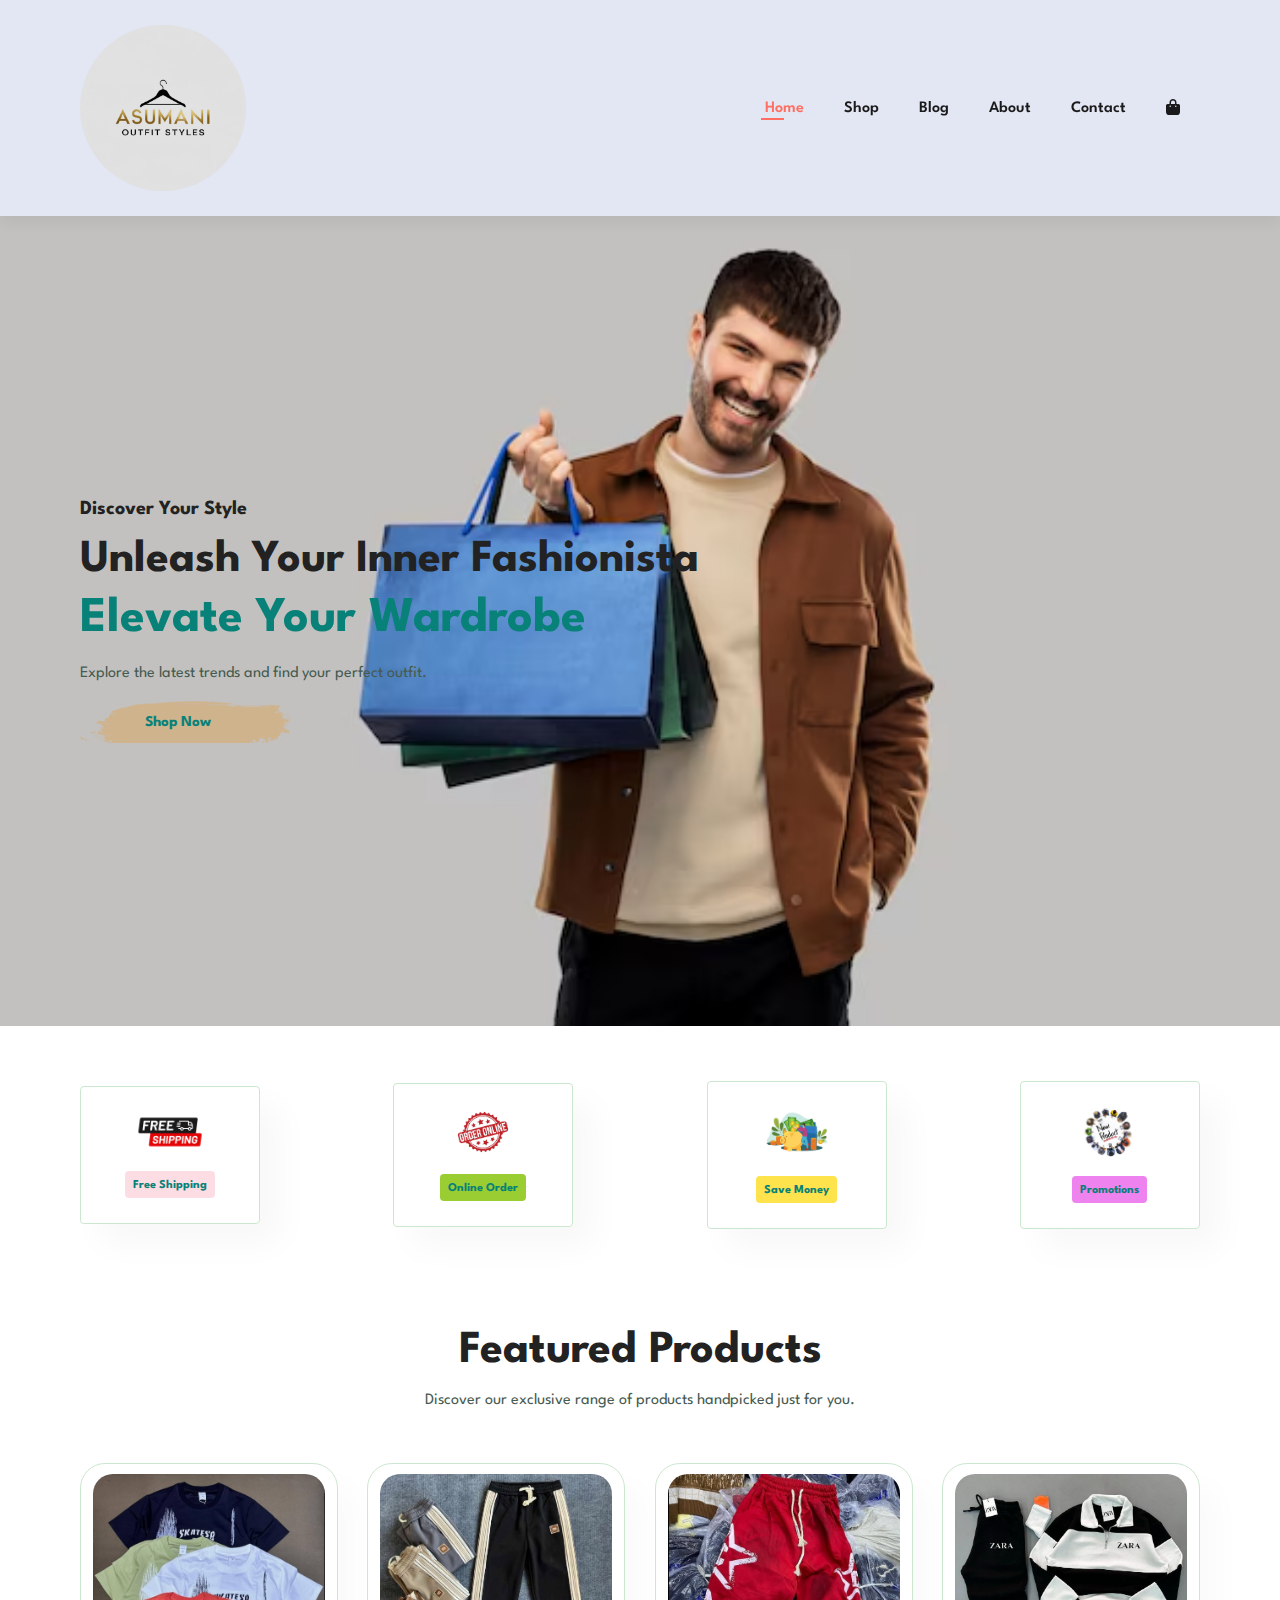
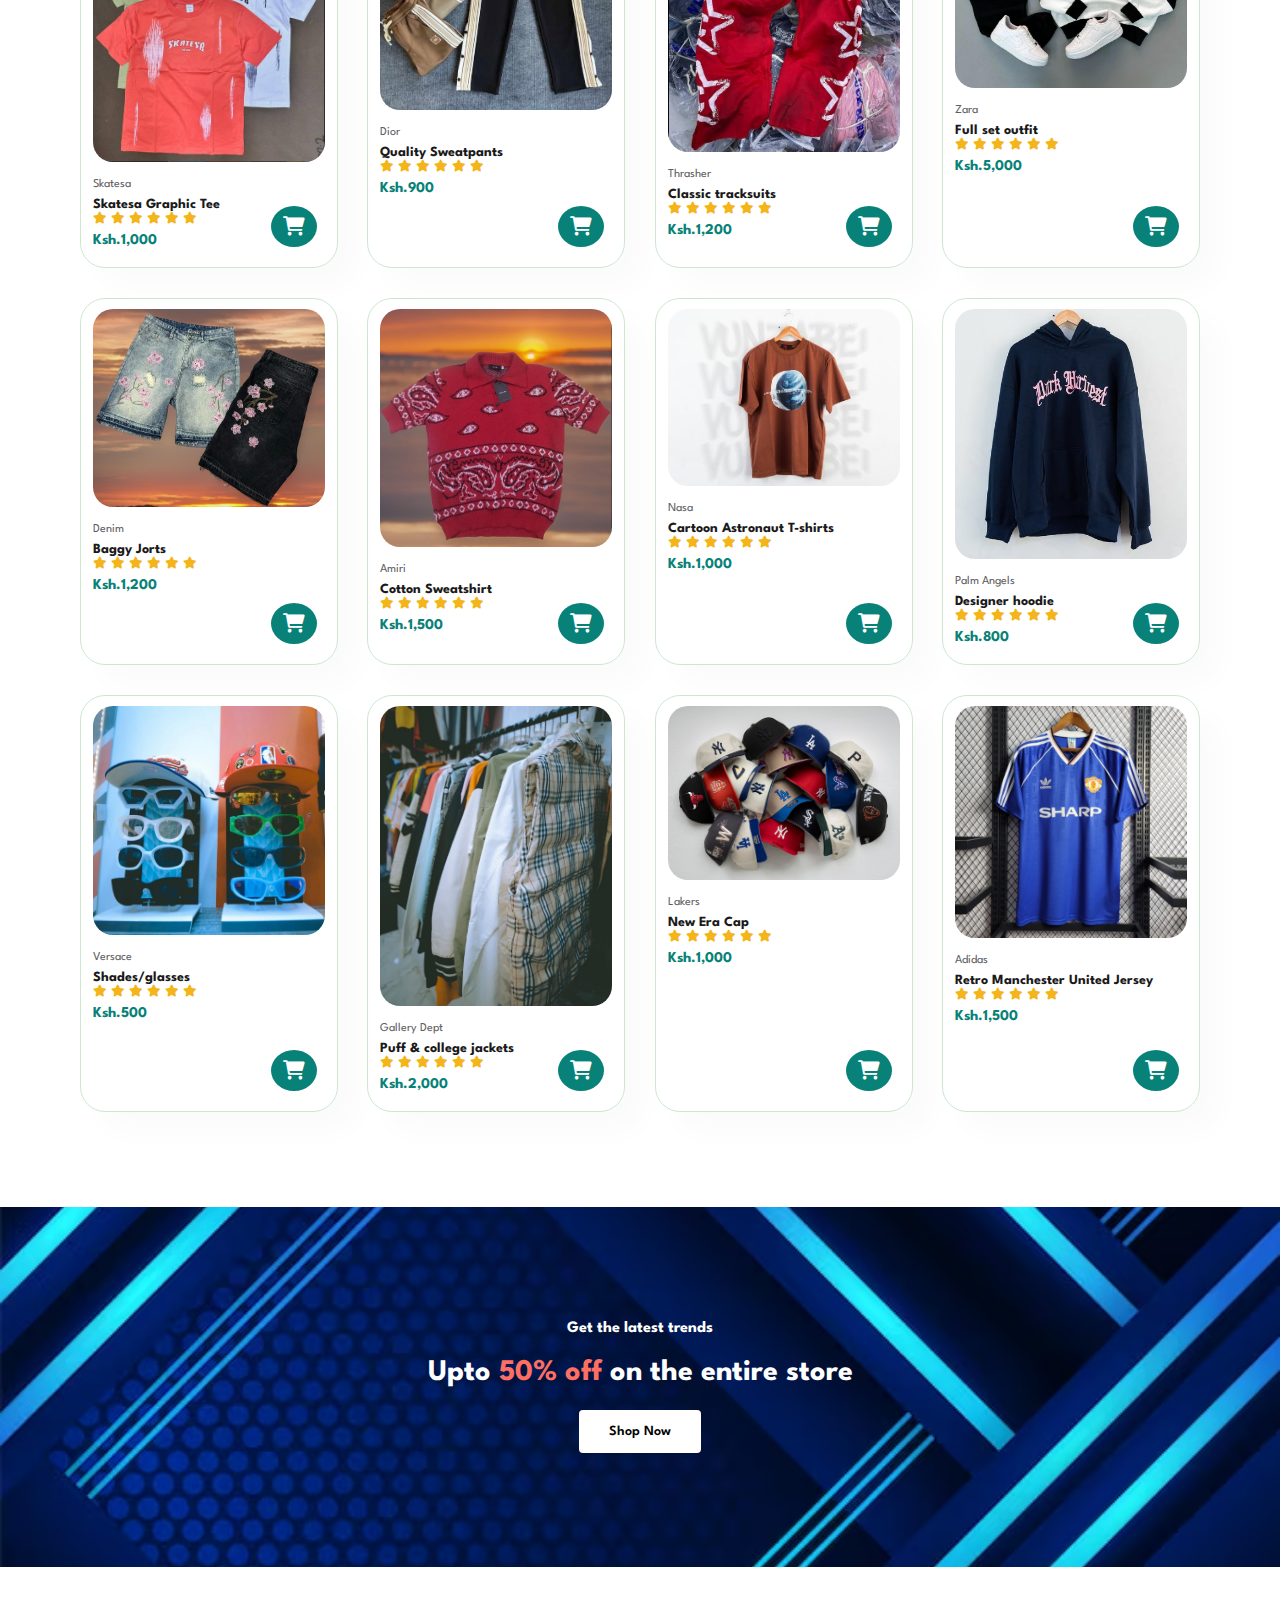
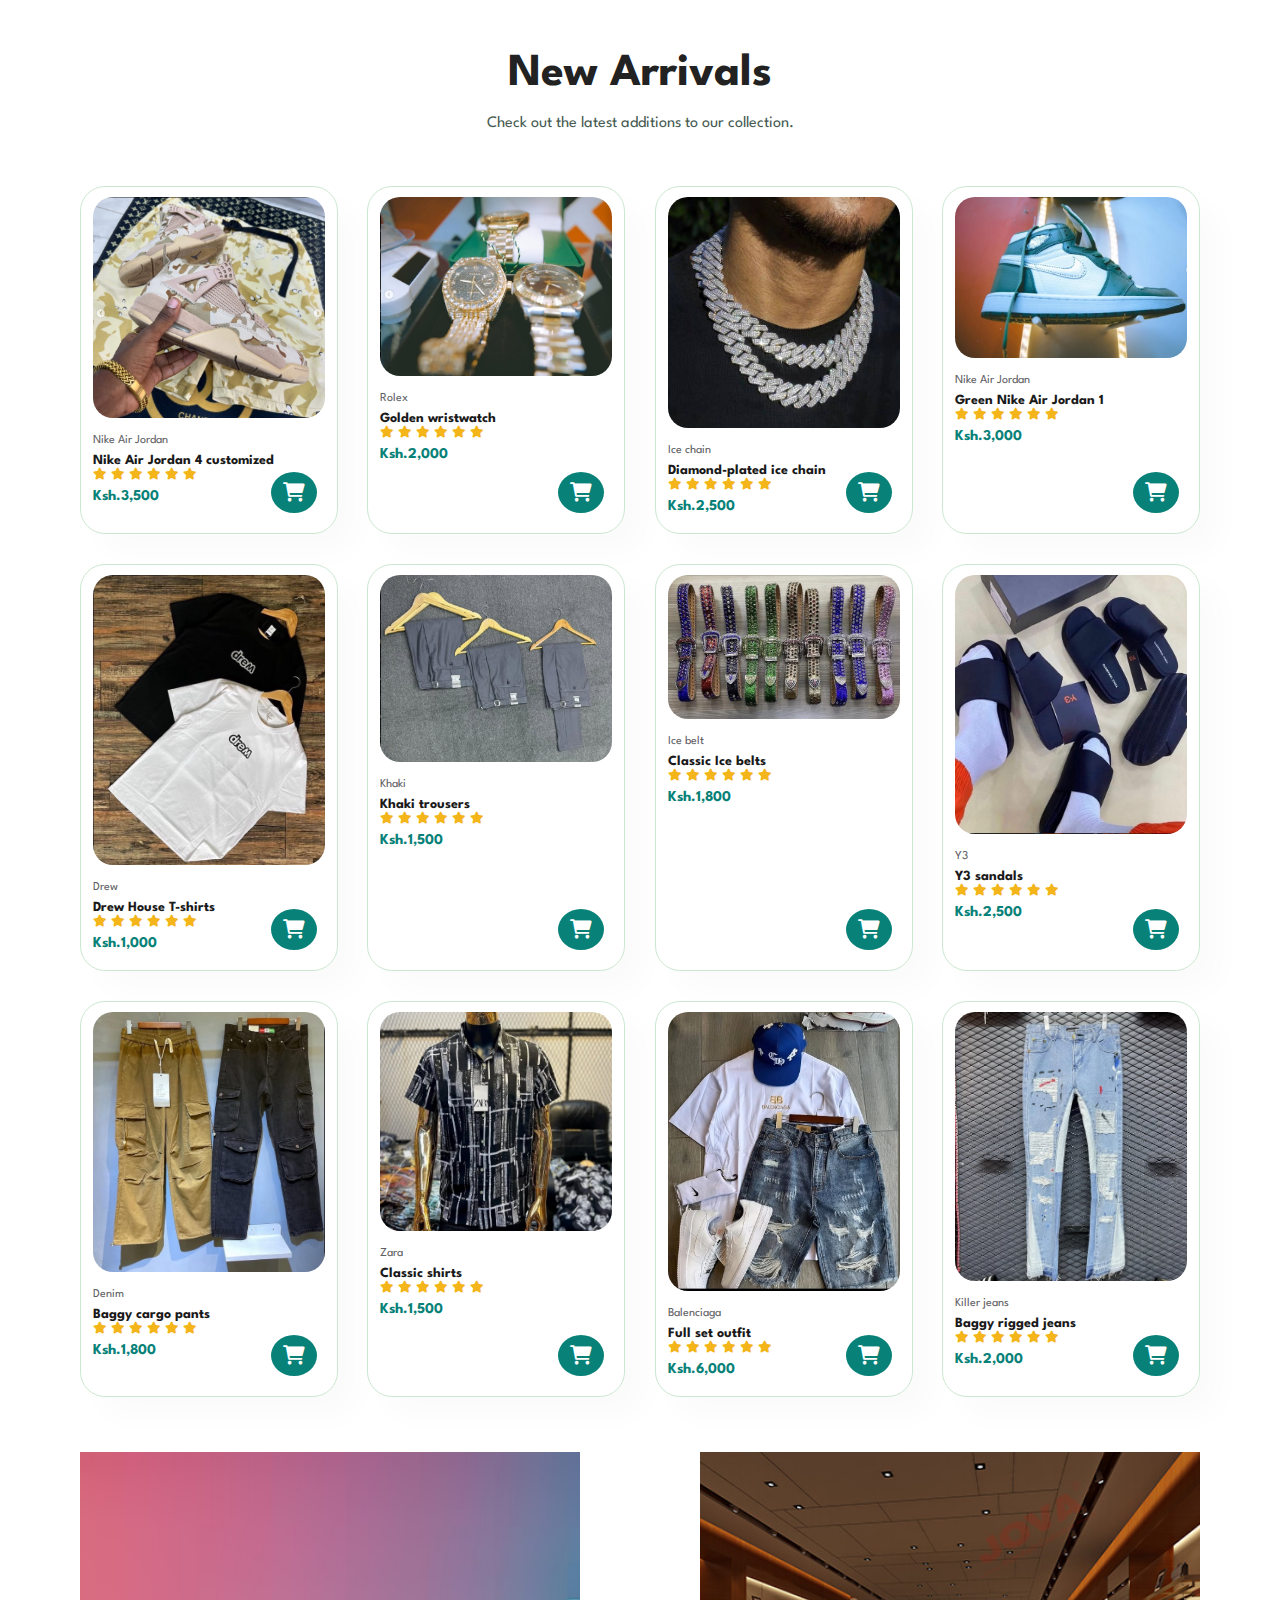
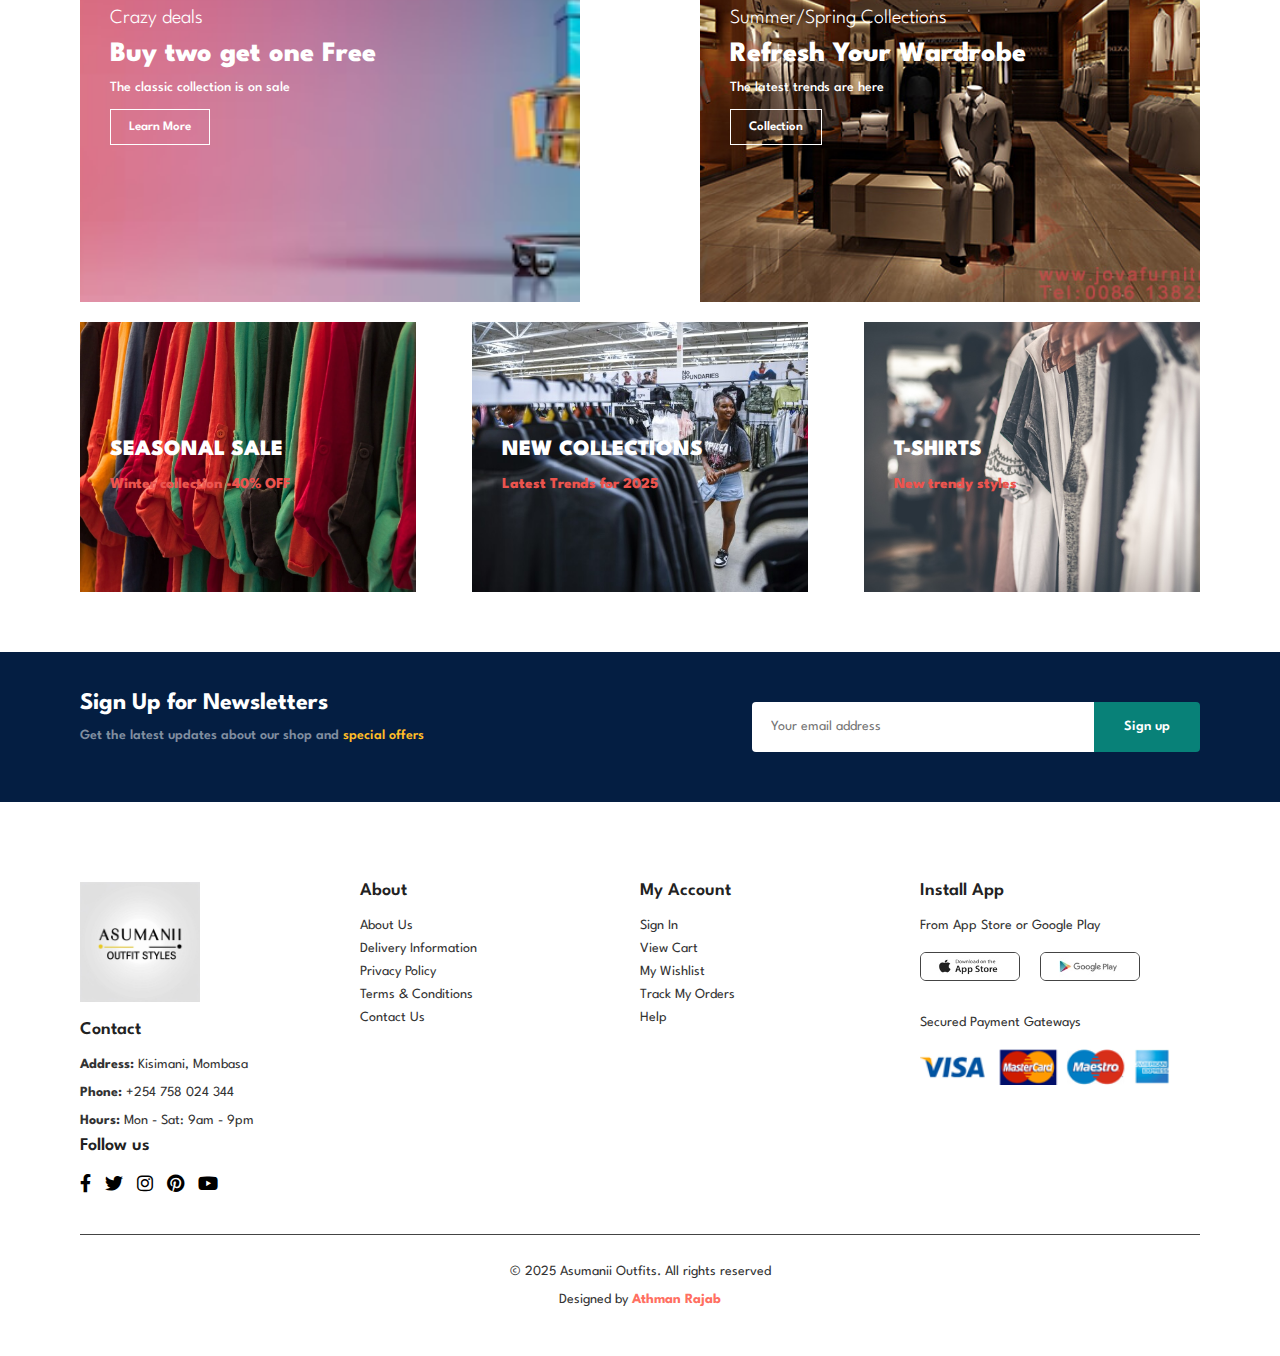
<file: index.html>
<!DOCTYPE html>
<html lang="en">
<head>
    <meta charset="UTF-8">
    <meta name="viewport" content="width=device-width, initial-scale=1.0">
    <title>Asumanii Outfits</title>
    <link rel="stylesheet" href="style.css">
    <link rel="stylesheet" href="https://cdnjs.cloudflare.com/ajax/libs/font-awesome/6.0.0-beta3/css/all.min.css">

</head>
<body>
    <section id="header">
        <a href="#"><img src="logo.png" class="logo" alt=""></a>
        <div>
            <ul id="navbar">
                <li><a class="active" href="index.html">Home</a></li>
                <li><a href="shop.html">Shop</a></li>
                <li><a href="blog.html">Blog</a></li>
                <li><a href="about.html">About</a></li>
                <li><a href="contact.html">Contact</a></li>
                <li id="lg-bag"><a href="cart.html"><i class="fas fa-bag-shopping"></i></a></li>
                <a href="#" id="close"><i class="fas fa-times"></i></a>
            </ul>
        </div>
        <div id="mobile">
            <a href="cart.html"><i class="fas fa-bag-shopping"></i></a>
            <i class="fas fa-bars" id="bar"></i>
        </div>

    </section>

    <section id="hero">
        <h4>Discover Your Style</h4>
        <h2>Unleash Your Inner Fashionista</h2>
        <h1>Elevate Your Wardrobe</h1>
        <p>Explore the latest trends and find your perfect outfit.</p>
        <button>Shop Now</button>
    </section>

    <section id="feature" class="section-p1">
        <div class="fe-box">
            <img src="ship.jpg" alt="">
            <h6>Free Shipping</h6>
        </div>
         <div class="fe-box">
            <img src="online.jpg" alt="">
            <h6>Online Order</h6>
        </div>
         <div class="fe-box">
            <img src="save.jpg" alt="">
            <h6>Save Money</h6>
        </div>
         <div class="fe-box">
            <img src="promo.jpg" alt="">
            <h6>Promotions</h6>
        </div>

    </section>

    <section id="product1" class="section-p1">
        <h2>Featured Products</h2>
        <p>Discover our exclusive range of products handpicked just for you.</p>
        <div class="pro-container">
            <div class="pro">
                <img src="image1.jpeg" alt="">
                <div class="des">
                <span>Skatesa</span>
                <h5>Skatesa Graphic Tee</h5>
                    <div class="star">
                    <i class="fas fa-star"></i>
                    <i class="fas fa-star"></i>
                    <i class="fas fa-star"></i>
                    <i class="fas fa-star"></i>
                    <i class="fas fa-star"></i>
                    <i class="fas fa-star"></i>
                </div>
                <h4>Ksh.1,000</h4>
                </div>
                <a href="#"><i class="fa-solid fa-cart-shopping"></i></a>
            </div>
            
            <div class="pro">
                <img src="image2.jpeg" alt="">
                <div class="des">
                <span>Dior</span>
                <h5>Quality Sweatpants</h5>
                    <div class="star">
                    <i class="fas fa-star"></i>
                    <i class="fas fa-star"></i>
                    <i class="fas fa-star"></i>
                    <i class="fas fa-star"></i>
                    <i class="fas fa-star"></i>
                    <i class="fas fa-star"></i>
                </div>
                <h4>Ksh.900</h4>
                </div>
                <a href="#"><i class="fa-solid fa-cart-shopping"></i></a>
            </div>

            <div class="pro">
                <img src="image3.jpeg" alt="">
                <div class="des">
                <span>Thrasher</span>
                <h5>Classic tracksuits</h5>
                    <div class="star">
                    <i class="fas fa-star"></i>
                    <i class="fas fa-star"></i>
                    <i class="fas fa-star"></i>
                    <i class="fas fa-star"></i>
                    <i class="fas fa-star"></i>
                    <i class="fas fa-star"></i>
                </div>
                <h4>Ksh.1,200</h4>
                </div>
                <a href="#"><i class="fa-solid fa-cart-shopping"></i></a>
            </div>

            <div class="pro">
                <img src="image4.jpeg" alt="">
                <div class="des">
                <span>Zara</span>
                <h5>Full set outfit</h5>
                    <div class="star">
                    <i class="fas fa-star"></i>
                    <i class="fas fa-star"></i>
                    <i class="fas fa-star"></i>
                    <i class="fas fa-star"></i>
                    <i class="fas fa-star"></i>
                    <i class="fas fa-star"></i>
                </div>
                <h4>Ksh.5,000</h4>
                </div>
                <a href="#"><i class="fa-solid fa-cart-shopping"></i></a>
            </div>

            <div class="pro">
                <img src="image5.jpeg" alt="">
                <div class="des">
                <span>Denim</span>
                <h5>Baggy Jorts</h5>
                    <div class="star">
                    <i class="fas fa-star"></i>
                    <i class="fas fa-star"></i>
                    <i class="fas fa-star"></i>
                    <i class="fas fa-star"></i>
                    <i class="fas fa-star"></i>
                    <i class="fas fa-star"></i>
                </div>
                <h4>Ksh.1,200</h4>
                </div>
                <a href="#"><i class="fa-solid fa-cart-shopping"></i></a>
            </div>

            <div class="pro">
                <img src="image6.jpeg" alt="">
                <div class="des">
                <span>Amiri</span>
                <h5>Cotton Sweatshirt</h5>
                    <div class="star">
                    <i class="fas fa-star"></i>
                    <i class="fas fa-star"></i>
                    <i class="fas fa-star"></i>
                    <i class="fas fa-star"></i>
                    <i class="fas fa-star"></i>
                    <i class="fas fa-star"></i>
                </div>
                <h4>Ksh.1,500</h4>
                </div>
                <a href="#"><i class="fa-solid fa-cart-shopping"></i></a>
            </div>

            <div class="pro">
                <img src="image7.jpeg" alt="">
                <div class="des">
                <span>Nasa</span>
                <h5>Cartoon Astronaut T-shirts</h5>
                    <div class="star">
                    <i class="fas fa-star"></i>
                    <i class="fas fa-star"></i>
                    <i class="fas fa-star"></i>
                    <i class="fas fa-star"></i>
                    <i class="fas fa-star"></i>
                    <i class="fas fa-star"></i>
                </div>
                <h4>Ksh.1,000</h4>
                </div>
                <a href="#"><i class="fa-solid fa-cart-shopping"></i></a>
            </div>

            <div class="pro">
                <img src="image8.jpeg" alt="">
                <div class="des">
                <span>Palm Angels</span>
                <h5>Designer hoodie</h5>
                    <div class="star">
                    <i class="fas fa-star"></i>
                    <i class="fas fa-star"></i>
                    <i class="fas fa-star"></i>
                    <i class="fas fa-star"></i>
                    <i class="fas fa-star"></i>
                    <i class="fas fa-star"></i>
                </div>
                <h4>Ksh.800</h4>
                </div>
                <a href="#"><i class="fa-solid fa-cart-shopping"></i></a>
            </div>
            <div class="pro">
                <img src="image9.jpeg" alt="">
                <div class="des">
                <span>Versace</span>
                <h5>Shades/glasses</h5>
                    <div class="star">
                    <i class="fas fa-star"></i>
                    <i class="fas fa-star"></i>
                    <i class="fas fa-star"></i>
                    <i class="fas fa-star"></i>
                    <i class="fas fa-star"></i>
                    <i class="fas fa-star"></i>
                </div>
                <h4>Ksh.500</h4>
                </div>
                <a href="#"><i class="fa-solid fa-cart-shopping"></i></a>
            </div>
            <div class="pro">
                <img src="image10.jpeg" alt="">
                <div class="des">
                <span>Gallery Dept</span>
                <h5>Puff & college jackets</h5>
                    <div class="star">
                    <i class="fas fa-star"></i>
                    <i class="fas fa-star"></i>
                    <i class="fas fa-star"></i>
                    <i class="fas fa-star"></i>
                    <i class="fas fa-star"></i>
                    <i class="fas fa-star"></i>
                </div>
                <h4>Ksh.2,000</h4>
                </div>
                <a href="#"><i class="fa-solid fa-cart-shopping"></i></a>
            </div>
            <div class="pro">
                <img src="cap.webp" alt="">
                <div class="des">
                <span>Lakers</span>
                <h5>New Era Cap</h5>
                    <div class="star">
                    <i class="fas fa-star"></i>
                    <i class="fas fa-star"></i>
                    <i class="fas fa-star"></i>
                    <i class="fas fa-star"></i>
                    <i class="fas fa-star"></i>
                    <i class="fas fa-star"></i>
                </div>
                <h4>Ksh.1,000</h4>
                </div>
                <a href="#"><i class="fa-solid fa-cart-shopping"></i></a>
            </div>
            <div class="pro">
                <img src="Man-u.jpeg" alt="">
                <div class="des">
                <span>Adidas</span>
                <h5>Retro Manchester United Jersey</h5>
                    <div class="star">
                    <i class="fas fa-star"></i>
                    <i class="fas fa-star"></i>
                    <i class="fas fa-star"></i>
                    <i class="fas fa-star"></i>
                    <i class="fas fa-star"></i>
                    <i class="fas fa-star"></i>
                </div>
                <h4>Ksh.1,500</h4>
                </div>
                <a href="#"><i class="fa-solid fa-cart-shopping"></i></a>
            </div>
            
        </div>
    </section>

    <section id="banner" class="section-m1">
        <h4>Get the latest trends</h4>
        <h2>Upto <span>50% off</span> on the entire store</h2>
        <button class="normal">Shop Now</button>
    </section>

    <section id="product1" class="section-p1">
        <h2>New Arrivals</h2>
        <p>Check out the latest additions to our collection.</p>
        <div class="pro-container">
            <div class="pro">
                <img src="image21.jpeg" alt="">
                <div class="des">
                <span>Nike Air Jordan</span>
                <h5>Nike Air Jordan 4 customized</h5>
                    <div class="star">
                    <i class="fas fa-star"></i>
                    <i class="fas fa-star"></i>
                    <i class="fas fa-star"></i>
                    <i class="fas fa-star"></i>
                    <i class="fas fa-star"></i>
                    <i class="fas fa-star"></i>
                </div>
                <h4>Ksh.3,500</h4>
                </div>
                <a href="#"><i class="fa-solid fa-cart-shopping"></i></a>
            </div>
            
            <div class="pro">
                <img src="image22.jpeg" alt="">
                <div class="des">
                <span>Rolex</span>
                <h5>Golden wristwatch</h5>
                    <div class="star">
                    <i class="fas fa-star"></i>
                    <i class="fas fa-star"></i>
                    <i class="fas fa-star"></i>
                    <i class="fas fa-star"></i>
                    <i class="fas fa-star"></i>
                    <i class="fas fa-star"></i>
                </div>
                <h4>Ksh.2,000</h4>
                </div>
                <a href="#"><i class="fa-solid fa-cart-shopping"></i></a>
            </div>

            <div class="pro">
                <img src="chain.jpg" alt="">
                <div class="des">
                <span>Ice chain</span>
                <h5>Diamond-plated ice chain</h5>
                    <div class="star">
                    <i class="fas fa-star"></i>
                    <i class="fas fa-star"></i>
                    <i class="fas fa-star"></i>
                    <i class="fas fa-star"></i>
                    <i class="fas fa-star"></i>
                    <i class="fas fa-star"></i>
                </div>
                <h4>Ksh.2,500</h4>
                </div>
                <a href="#"><i class="fa-solid fa-cart-shopping"></i></a>
            </div>

            <div class="pro">
                <img src="image23.jpeg" alt="">
                <div class="des">
                <span>Nike Air Jordan</span>
                <h5>Green Nike Air Jordan 1 </h5>
                    <div class="star">
                    <i class="fas fa-star"></i>
                    <i class="fas fa-star"></i>
                    <i class="fas fa-star"></i>
                    <i class="fas fa-star"></i>
                    <i class="fas fa-star"></i>
                    <i class="fas fa-star"></i>
                </div>
                <h4>Ksh.3,000</h4>
                </div>
                <a href="#"><i class="fa-solid fa-cart-shopping"></i></a>
            </div>

            <div class="pro">
                <img src="image25.jpeg" alt="">
                <div class="des">
                <span>Drew</span>
                <h5>Drew House T-shirts</h5>
                    <div class="star">
                    <i class="fas fa-star"></i>
                    <i class="fas fa-star"></i>
                    <i class="fas fa-star"></i>
                    <i class="fas fa-star"></i>
                    <i class="fas fa-star"></i>
                    <i class="fas fa-star"></i>
                </div>
                <h4>Ksh.1,000</h4>
                </div>
                <a href="#"><i class="fa-solid fa-cart-shopping"></i></a>
            </div>

            <div class="pro">
                <img src="image24.jpeg" alt="">
                <div class="des">
                <span>Khaki</span>
                <h5>Khaki trousers</h5>
                    <div class="star">
                    <i class="fas fa-star"></i>
                    <i class="fas fa-star"></i>
                    <i class="fas fa-star"></i>
                    <i class="fas fa-star"></i>
                    <i class="fas fa-star"></i>
                    <i class="fas fa-star"></i>
                </div>
                <h4>Ksh.1,500</h4>
                </div>
                <a href="#"><i class="fa-solid fa-cart-shopping"></i></a>
            </div>

            <div class="pro">
                <img src="belt.webp" alt="">
                <div class="des">
                <span>Ice belt</span>
                <h5>Classic Ice belts</h5>
                    <div class="star">
                    <i class="fas fa-star"></i>
                    <i class="fas fa-star"></i>
                    <i class="fas fa-star"></i>
                    <i class="fas fa-star"></i>
                    <i class="fas fa-star"></i>
                    <i class="fas fa-star"></i>
                </div>
                <h4>Ksh.1,800</h4>
                </div>
                <a href="#"><i class="fa-solid fa-cart-shopping"></i></a>
            </div>

            <div class="pro">
                <img src="image26.jpeg" alt="">
                <div class="des">
                <span>Y3</span>
                <h5>Y3 sandals</h5>
                    <div class="star">
                    <i class="fas fa-star"></i>
                    <i class="fas fa-star"></i>
                    <i class="fas fa-star"></i>
                    <i class="fas fa-star"></i>
                    <i class="fas fa-star"></i>
                    <i class="fas fa-star"></i>
                </div>
                <h4>Ksh.2,500</h4>
                </div>
                <a href="#"><i class="fa-solid fa-cart-shopping"></i></a>
            </div>
            <div class="pro">
                <img src="image29.jpeg" alt="">
                <div class="des">
                <span>Denim</span>
                <h5>Baggy cargo pants</h5>
                    <div class="star">
                    <i class="fas fa-star"></i>
                    <i class="fas fa-star"></i>
                    <i class="fas fa-star"></i>
                    <i class="fas fa-star"></i>
                    <i class="fas fa-star"></i>
                    <i class="fas fa-star"></i>
                </div>
                <h4>Ksh.1,800</h4>
                </div>
                <a href="#"><i class="fa-solid fa-cart-shopping"></i></a>
            </div>
            <div class="pro">
                <img src="image27.jpeg" alt="">
                <div class="des">
                <span>Zara</span>
                <h5>Classic shirts</h5>
                    <div class="star">
                    <i class="fas fa-star"></i>
                    <i class="fas fa-star"></i>
                    <i class="fas fa-star"></i>
                    <i class="fas fa-star"></i>
                    <i class="fas fa-star"></i>
                    <i class="fas fa-star"></i>
                </div>
                <h4>Ksh.1,500</h4>
                </div>
                <a href="#"><i class="fa-solid fa-cart-shopping"></i></a>
            </div>
            <div class="pro">
                <img src="image30.jpeg" alt="">
                <div class="des">
                <span>Balenciaga</span>
                <h5>Full set outfit</h5>
                    <div class="star">
                    <i class="fas fa-star"></i>
                    <i class="fas fa-star"></i>
                    <i class="fas fa-star"></i>
                    <i class="fas fa-star"></i>
                    <i class="fas fa-star"></i>
                    <i class="fas fa-star"></i>
                </div>
                <h4>Ksh.6,000</h4>
                </div>
                <a href="#"><i class="fa-solid fa-cart-shopping"></i></a>
            </div>
            <div class="pro">
                <img src="image28.jpeg" alt="">
                <div class="des">
                <span>Killer jeans</span>
                <h5>Baggy rigged jeans</h5>
                    <div class="star">
                    <i class="fas fa-star"></i>
                    <i class="fas fa-star"></i>
                    <i class="fas fa-star"></i>
                    <i class="fas fa-star"></i>
                    <i class="fas fa-star"></i>
                    <i class="fas fa-star"></i>
                </div>
                <h4>Ksh.2,000</h4>
                </div>
                <a href="#"><i class="fa-solid fa-cart-shopping"></i></a>
            </div>
            
        </div>
    </section>

    <section id="sm-banner" class="section-p1">
        <div class="banner-box">
            <h4>Crazy deals</h4>
            <h2>Buy two get one Free</h2>
            <span>The classic collection is on sale</span>
            <button class="white">Learn More</button>
        </div>
        <div class="banner-box banner-box2">
            <h4>Summer/Spring Collections</h4>
            <h2>Refresh Your Wardrobe</h2>
            <span>The latest trends are here</span>
            <button class="white">Collection</button>
        </div>
    </section>

    <section id="banner3">
        <div class="banner-box">
            <h2>SEASONAL SALE</h2>
            <h3>Winter collection -40% OFF</h3>
        </div>
        <div class="banner-box banner-box2">
            <h2>NEW COLLECTIONS</h2>
            <h3>Latest Trends for 2025</h3>
        </div>
        <div class="banner-box banner-box3">
            <h2>T-SHIRTS</h2>
            <h3>New trendy styles</h3>
        </div>
    </section>

    <section id="newsletter" class="section-p1 section-m1">
        <div class="newstext">
            <h4>Sign Up for Newsletters</h4>
            <p>Get the latest updates about our shop and <span>special offers</span></p>
        </div>
        <div class="form">
            <input type="text" placeholder="Your email address">
            <button class="normal">Sign up</button>
        </div>
    </section>

    <footer class="section-p1">
        <div class="col">
            <img src="logo2.png" alt="">
            <h4>Contact</h4>
            <p><strong>Address: </strong>Kisimani, Mombasa</p>
            <p><strong>Phone: </strong>+254 758 024 344</p>
            <p><strong>Hours: </strong>Mon - Sat: 9am - 9pm</p>
            <div class="follow">
            <h4>Follow us</h4>
            <div class="icon">
                <i class="fab fa-facebook-f"></i>
                <i class="fab fa-twitter"></i>
                <i class="fab fa-instagram"></i>
                <i class="fab fa-pinterest"></i>
                <i class="fab fa-youtube"></i>
            </div>
          </div>
        </div>
        
        <div class="col">
            <h4>About</h4>
            <a href="#">About Us</a>
            <a href="#">Delivery Information</a>
            <a href="#">Privacy Policy</a>
            <a href="#">Terms & Conditions</a>
            <a href="#">Contact Us</a>
        </div>

        <div class="col">
            <h4>My Account</h4>
            <a href="#">Sign In</a>
            <a href="#">View Cart</a>
            <a href="#">My Wishlist</a>
            <a href="#">Track My Orders</a>
            <a href="#">Help</a>
        </div>

        <div class="col install">
            <h4>Install App</h4>
            <p>From App Store or Google Play</p>
            <div class="row">
                <img src="app.jpg" alt="">
                <img src="play.jpg" alt="">
            </div>
            <p>Secured Payment Gateways</p>
            <img src="pay.png" alt="">
        </div>

        <div class="copyright">
            <p>© 2025 Asumanii Outfits. All rights reserved</p>
            <p>Designed by <span>Athman Rajab</span></p>
        </div>

    </footer>

    <script src="script.js"></script>
</body>
</html>
</file>
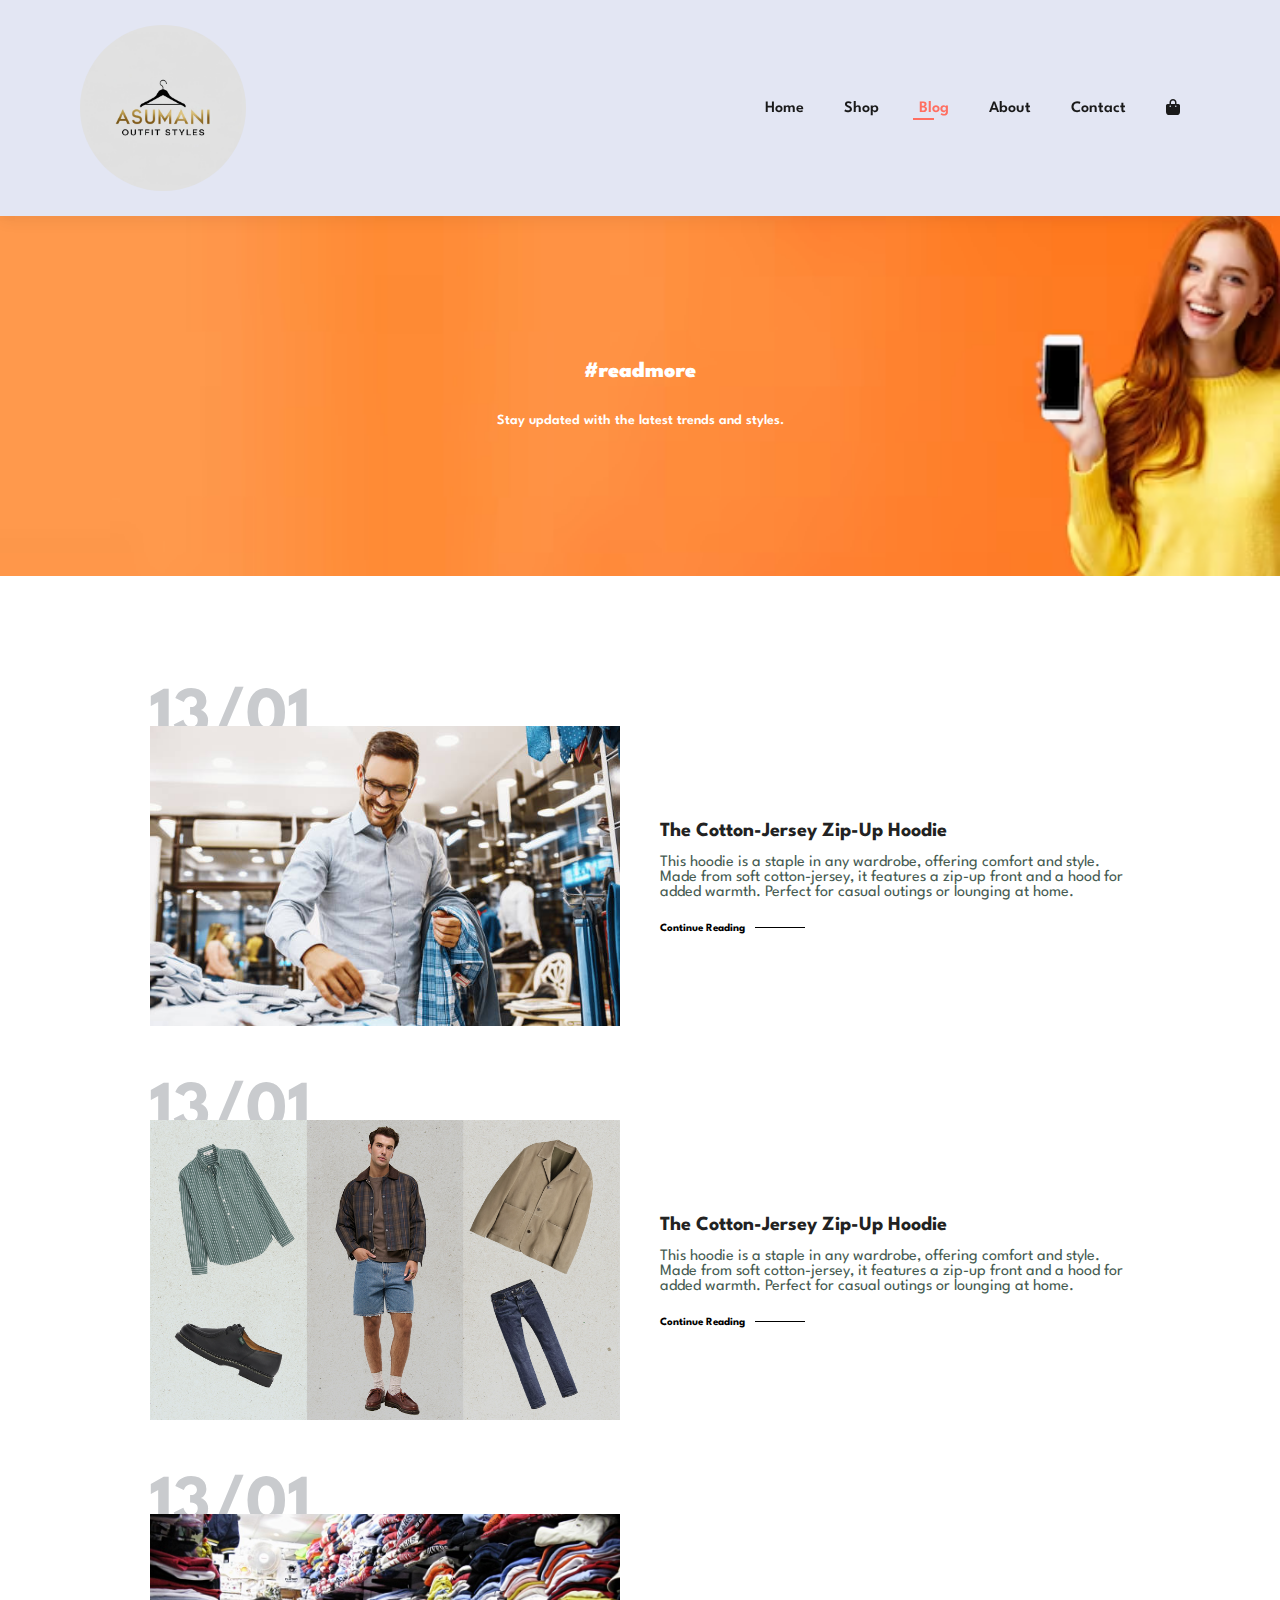
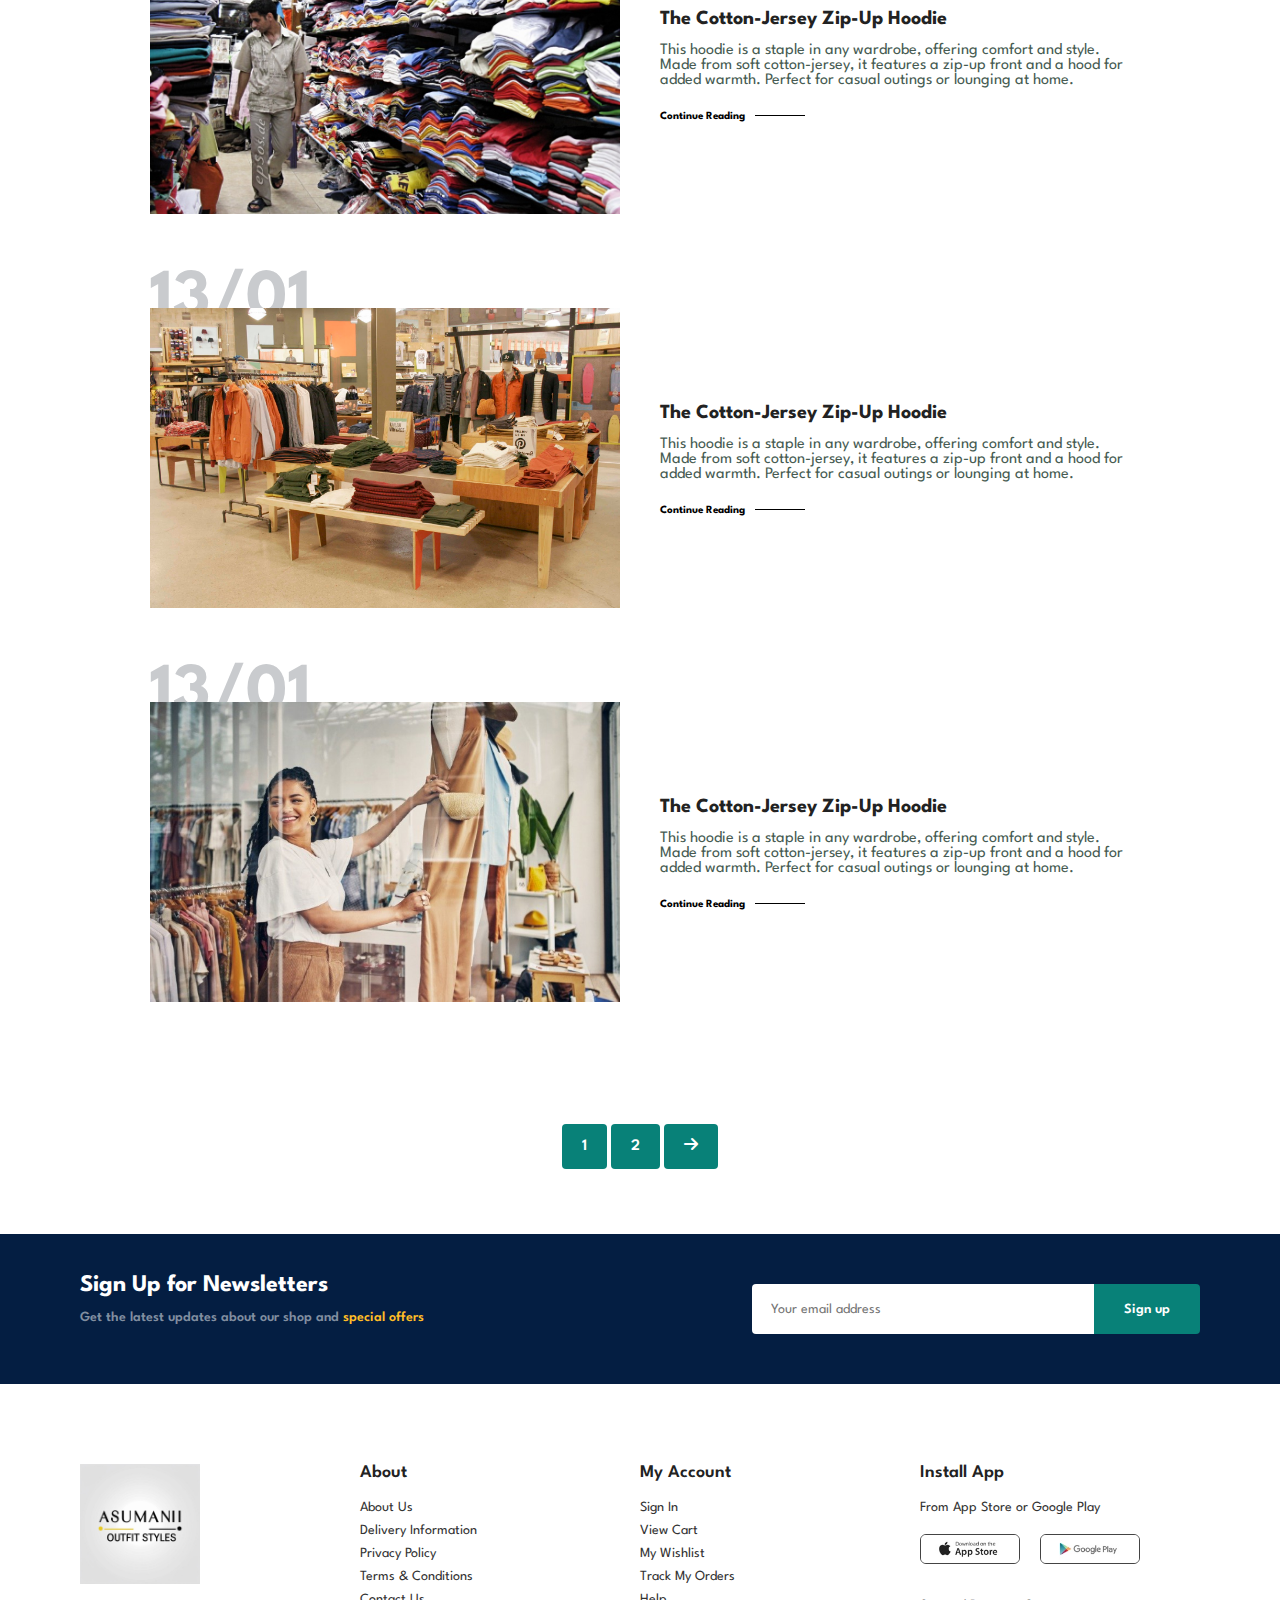
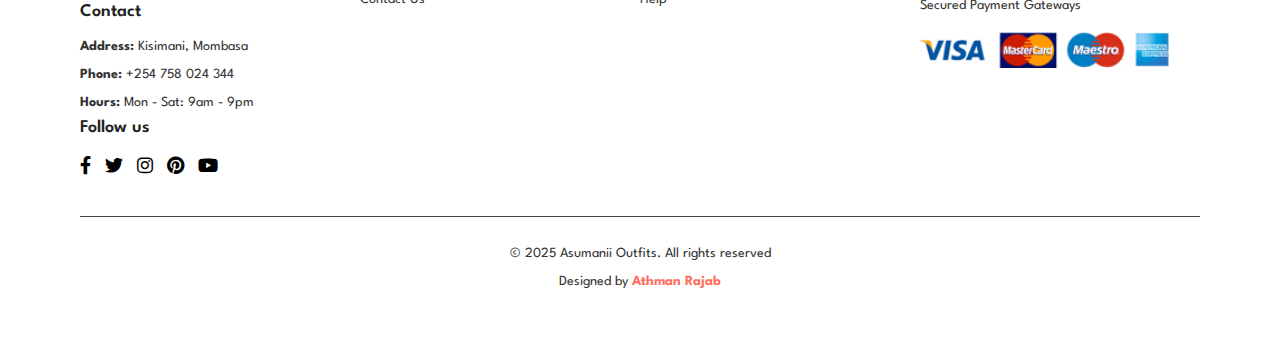
<file: blog.html>
<!DOCTYPE html>
<html lang="en">
<head>
    <meta charset="UTF-8">
    <meta name="viewport" content="width=device-width, initial-scale=1.0">
    <title>Asumanii Outfits</title>
    <link rel="stylesheet" href="style.css">
    <link rel="stylesheet" href="https://cdnjs.cloudflare.com/ajax/libs/font-awesome/6.0.0-beta3/css/all.min.css">

</head>
<body>

    <section id="header">
        <a href="#"><img src="logo.png" class="logo" alt=""></a>
        <div>
            <ul id="navbar">
                <li><a href="index.html">Home</a></li>
                <li><a href="shop.html">Shop</a></li>
                <li><a class="active" href="blog.html">Blog</a></li>
                <li><a href="about.html">About</a></li>
                <li><a href="contact.html">Contact</a></li>
                <li id="lg-bag"><a href="cart.html"><i class="fas fa-bag-shopping"></i></a></li>
                <a href="#" id="close"><i class="fas fa-times"></i></a>
            </ul>
        </div>
        <div id="mobile">
            <a href="cart.html"><i class="fas fa-bag-shopping"></i></a>
            <i class="fas fa-bars" id="bar"></i>
        </div>

    </section>

    <section id="page-header" class="blog-header">
        <h2>#readmore</h2>
        <p>Stay updated with the latest trends and styles.</p>
    </section>

    <section id="blog">
        <div class="blog-box">
            <div class="blog-img">
                <img src="blog1.jpg" alt="">
            </div>
            <div class="blog-details">
                <h4>The Cotton-Jersey Zip-Up Hoodie</h4>
                <p>This hoodie is a staple in any wardrobe, offering comfort and style. Made from soft cotton-jersey, it features a zip-up front and a hood for added warmth. Perfect for casual outings or lounging at home.</p>
                <a href="#">Continue Reading</a>
            </div>
            <h1>13/01</h1>
        </div>
        <div class="blog-box">
            <div class="blog-img">
                <img src="blog2.webp" alt="">
            </div>
            <div class="blog-details">
                <h4>The Cotton-Jersey Zip-Up Hoodie</h4>
                <p>This hoodie is a staple in any wardrobe, offering comfort and style. Made from soft cotton-jersey, it features a zip-up front and a hood for added warmth. Perfect for casual outings or lounging at home.</p>
                <a href="#">Continue Reading</a>
            </div>
            <h1>13/01</h1>
        </div>
        <div class="blog-box">
            <div class="blog-img">
                <img src="blog3.jpg" alt="">
            </div>
            <div class="blog-details">
                <h4>The Cotton-Jersey Zip-Up Hoodie</h4>
                <p>This hoodie is a staple in any wardrobe, offering comfort and style. Made from soft cotton-jersey, it features a zip-up front and a hood for added warmth. Perfect for casual outings or lounging at home.</p>
                <a href="#">Continue Reading</a>
            </div>
            <h1>13/01</h1>
        </div>
        <div class="blog-box">
            <div class="blog-img">
                <img src="blog4.jpg" alt="">
            </div>
            <div class="blog-details">
                <h4>The Cotton-Jersey Zip-Up Hoodie</h4>
                <p>This hoodie is a staple in any wardrobe, offering comfort and style. Made from soft cotton-jersey, it features a zip-up front and a hood for added warmth. Perfect for casual outings or lounging at home.</p>
                <a href="#">Continue Reading</a>
            </div>
            <h1>13/01</h1>
        </div>
        <div class="blog-box">
            <div class="blog-img">
                <img src="blog5.jpg" alt="">
            </div>
            <div class="blog-details">
                <h4>The Cotton-Jersey Zip-Up Hoodie</h4>
                <p>This hoodie is a staple in any wardrobe, offering comfort and style. Made from soft cotton-jersey, it features a zip-up front and a hood for added warmth. Perfect for casual outings or lounging at home.</p>
                <a href="#">Continue Reading</a>
            </div>
            <h1>13/01</h1>
        </div>
    </section>

    <section id="pagination" class="section-p1">
        <a href="#">1</a>
        <a href="#">2</a>
        <a href="#"><i class="fa fa-arrow-right"></i></a>
    </section>

    <section id="newsletter" class="section-p1 section-m1">
        <div class="newstext">
            <h4>Sign Up for Newsletters</h4>
            <p>Get the latest updates about our shop and <span>special offers</span></p>
        </div>
        <div class="form">
            <input type="text" placeholder="Your email address">
            <button class="normal">Sign up</button>
        </div>
    </section>

    <footer class="section-p1">
        <div class="col">
            <img src="logo2.png" alt="">
            <h4>Contact</h4>
            <p><strong>Address: </strong>Kisimani, Mombasa</p>
            <p><strong>Phone: </strong>+254 758 024 344</p>
            <p><strong>Hours: </strong>Mon - Sat: 9am - 9pm</p>
            <div class="follow">
            <h4>Follow us</h4>
            <div class="icon">
                <i class="fab fa-facebook-f"></i>
                <i class="fab fa-twitter"></i>
                <i class="fab fa-instagram"></i>
                <i class="fab fa-pinterest"></i>
                <i class="fab fa-youtube"></i>
            </div>
          </div>
        </div>
        
        <div class="col">
            <h4>About</h4>
            <a href="#">About Us</a>
            <a href="#">Delivery Information</a>
            <a href="#">Privacy Policy</a>
            <a href="#">Terms & Conditions</a>
            <a href="#">Contact Us</a>
        </div>

        <div class="col">
            <h4>My Account</h4>
            <a href="#">Sign In</a>
            <a href="#">View Cart</a>
            <a href="#">My Wishlist</a>
            <a href="#">Track My Orders</a>
            <a href="#">Help</a>
        </div>

        <div class="col install">
            <h4>Install App</h4>
            <p>From App Store or Google Play</p>
            <div class="row">
                <img src="app.jpg" alt="">
                <img src="play.jpg" alt="">
            </div>
            <p>Secured Payment Gateways</p>
            <img src="pay.png" alt="">
        </div>

        <div class="copyright">
            <p>© 2025 Asumanii Outfits. All rights reserved</p>
            <p>Designed by <span>Athman Rajab</span></p>
        </div>

    </footer>

    <script src="script.js"></script>

</body>
</html>
</file>
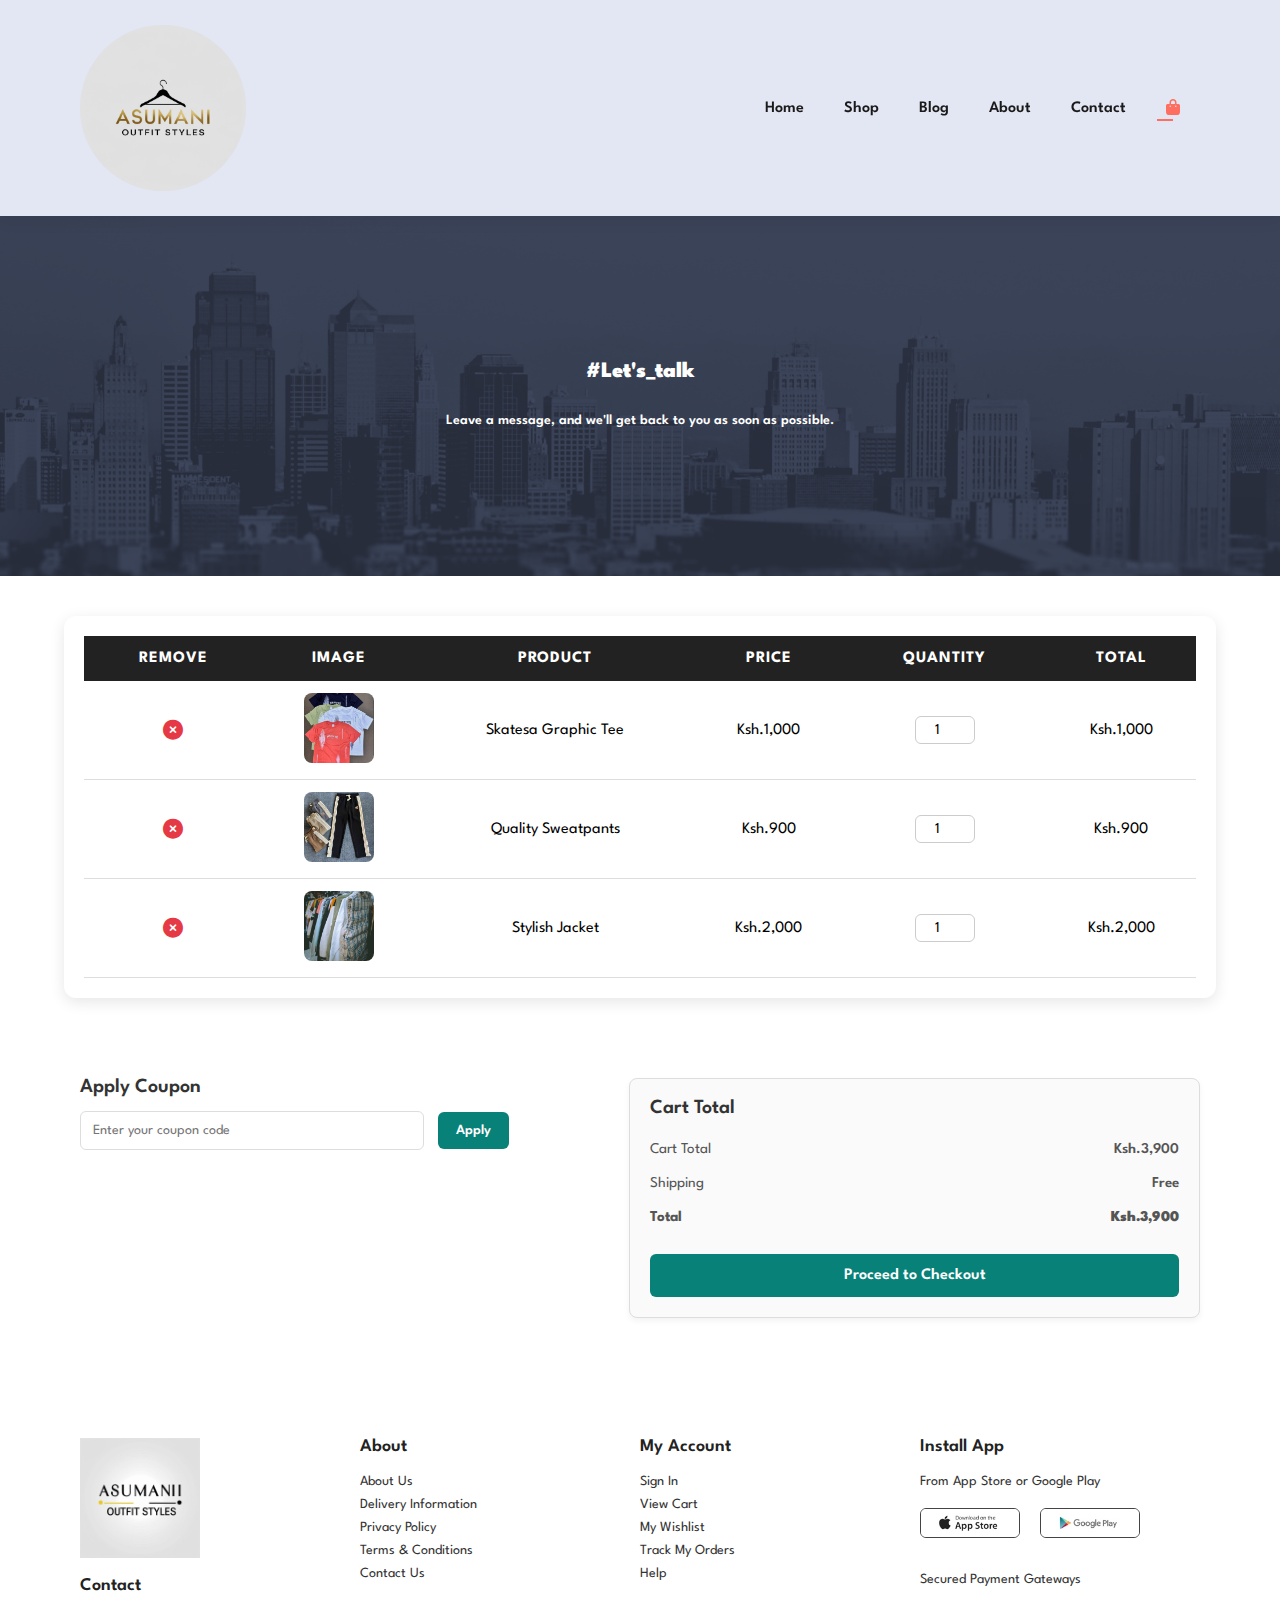
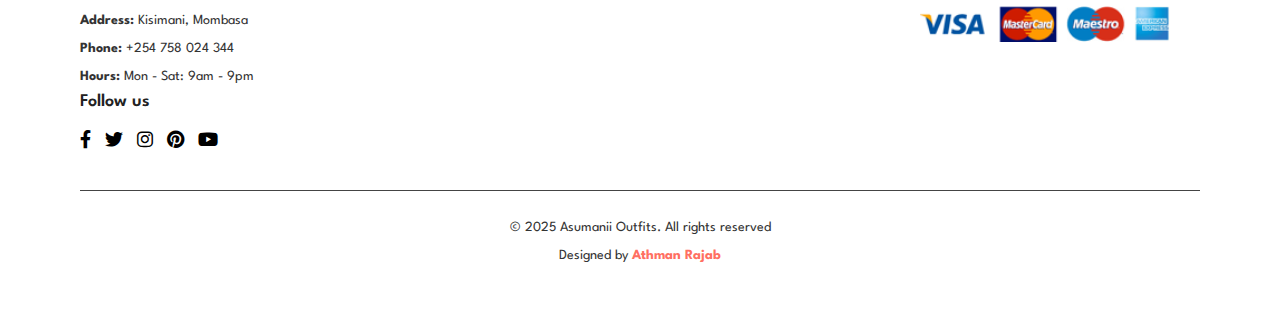
<file: cart.html>
<!DOCTYPE html>
<html lang="en">
<head>
    <meta charset="UTF-8">
    <meta name="viewport" content="width=device-width, initial-scale=1.0">
    <title>Asumanii Outfits</title>
    <link rel="stylesheet" href="style.css">
    <link rel="stylesheet" href="https://cdnjs.cloudflare.com/ajax/libs/font-awesome/6.0.0-beta3/css/all.min.css">

</head>
<body>

    <section id="header">
        <a href="#"><img src="logo.png" class="logo" alt=""></a>
        <div>
            <ul id="navbar">
                <li><a href="index.html">Home</a></li>
                <li><a href="shop.html">Shop</a></li>
                <li><a href="blog.html">Blog</a></li>
                <li><a href="about.html">About</a></li>
                <li><a href="contact.html">Contact</a></li>
                <li id="lg-bag"><a class="active" href="cart.html"><i class="fas fa-bag-shopping"></i></a></li>
                <a href="#" id="close"><i class="fas fa-times"></i></a>
            </ul>
        </div>
        <div id="mobile">
            <a href="cart.html"><i class="fas fa-bag-shopping"></i></a>
            <i class="fas fa-bars" id="bar"></i>
        </div>

    </section>

    <section id="page-header" class="about-header">
        <h2>#Let's_talk</h2>
        <p> Leave a message, and we'll get back to you as soon as possible.</p>
    </section>

    <section id="cart" class="section-p1">
        <table width="100%">
            <thead>
                <tr>
                    <td>Remove</td>
                    <td>Image</td>
                    <td>Product</td>
                    <td>Price</td>
                    <td>Quantity</td>
                    <td>Total</td>
                </tr>
            </thead>
            <tbody>
                <tr>
                    <td><a href="#"><i class="fas fa-times-circle"></i></a></td>
                    <td><img src="image1.jpeg" alt=""></td>
                    <td>Skatesa Graphic Tee</td>
                    <td>Ksh.1,000</td>
                    <td><input type="number" value="1"></td>
                    <td>Ksh.1,000</td>
                </tr>
                <tr>
                    <td><a href="#"><i class="fas fa-times-circle"></i></a></td>
                    <td><img src="image2.jpeg" alt=""></td>
                    <td>Quality Sweatpants</td>
                    <td>Ksh.900</td>
                    <td><input type="number" value="1"></td>
                    <td>Ksh.900</td>
                </tr>
                <tr>
                    <td><a href="#"><i class="fas fa-times-circle"></i></a></td>
                    <td><img src="image10.jpeg" alt=""></td>
                    <td>Stylish Jacket</td>
                    <td>Ksh.2,000</td>
                    <td><input type="number" value="1"></td>
                    <td>Ksh.2,000</td>
                </tr>
            </tbody>
        </table>
    </section>

    <section id="cart-add" class="section-p1">
        <div id="coupon">
            <h3>Apply Coupon</h3>
            <div>
            <input type="text" placeholder="Enter your coupon code">
            <button class="normal">Apply</button>
            </div>
        </div>
        <div id="subtotal">
            <h3>Cart Total</h3>
            <table>
                <tr>
                    <td>Cart Total</td>
                    <td>Ksh.3,900</td>
                </tr>
                <tr>
                    <td>Shipping</td>
                    <td>Free</td>
                </tr>
                <tr>
                    <td><strong>Total</strong></td>
                    <td><strong>Ksh.3,900</strong></td>
                </tr>
            </table>
            <button>Proceed to Checkout</button>
        </div>
    </section>

    <footer class="section-p1">
        <div class="col">
            <img src="logo2.png" alt="">
            <h4>Contact</h4>
            <p><strong>Address: </strong>Kisimani, Mombasa</p>
            <p><strong>Phone: </strong>+254 758 024 344</p>
            <p><strong>Hours: </strong>Mon - Sat: 9am - 9pm</p>
            <div class="follow">
            <h4>Follow us</h4>
            <div class="icon">
                <i class="fab fa-facebook-f"></i>
                <i class="fab fa-twitter"></i>
                <i class="fab fa-instagram"></i>
                <i class="fab fa-pinterest"></i>
                <i class="fab fa-youtube"></i>
            </div>
          </div>
        </div>
        
        <div class="col">
            <h4>About</h4>
            <a href="#">About Us</a>
            <a href="#">Delivery Information</a>
            <a href="#">Privacy Policy</a>
            <a href="#">Terms & Conditions</a>
            <a href="#">Contact Us</a>
        </div>

        <div class="col">
            <h4>My Account</h4>
            <a href="#">Sign In</a>
            <a href="#">View Cart</a>
            <a href="#">My Wishlist</a>
            <a href="#">Track My Orders</a>
            <a href="#">Help</a>
        </div>

        <div class="col install">
            <h4>Install App</h4>
            <p>From App Store or Google Play</p>
            <div class="row">
                <img src="app.jpg" alt="">
                <img src="play.jpg" alt="">
            </div>
            <p>Secured Payment Gateways</p>
            <img src="pay.png" alt="">
        </div>

        <div class="copyright">
            <p>© 2025 Asumanii Outfits. All rights reserved</p>
            <p>Designed by <span>Athman Rajab</span></p>
        </div>

    </footer>

    <script src="script.js"></script>

</body>
</html>
</file>
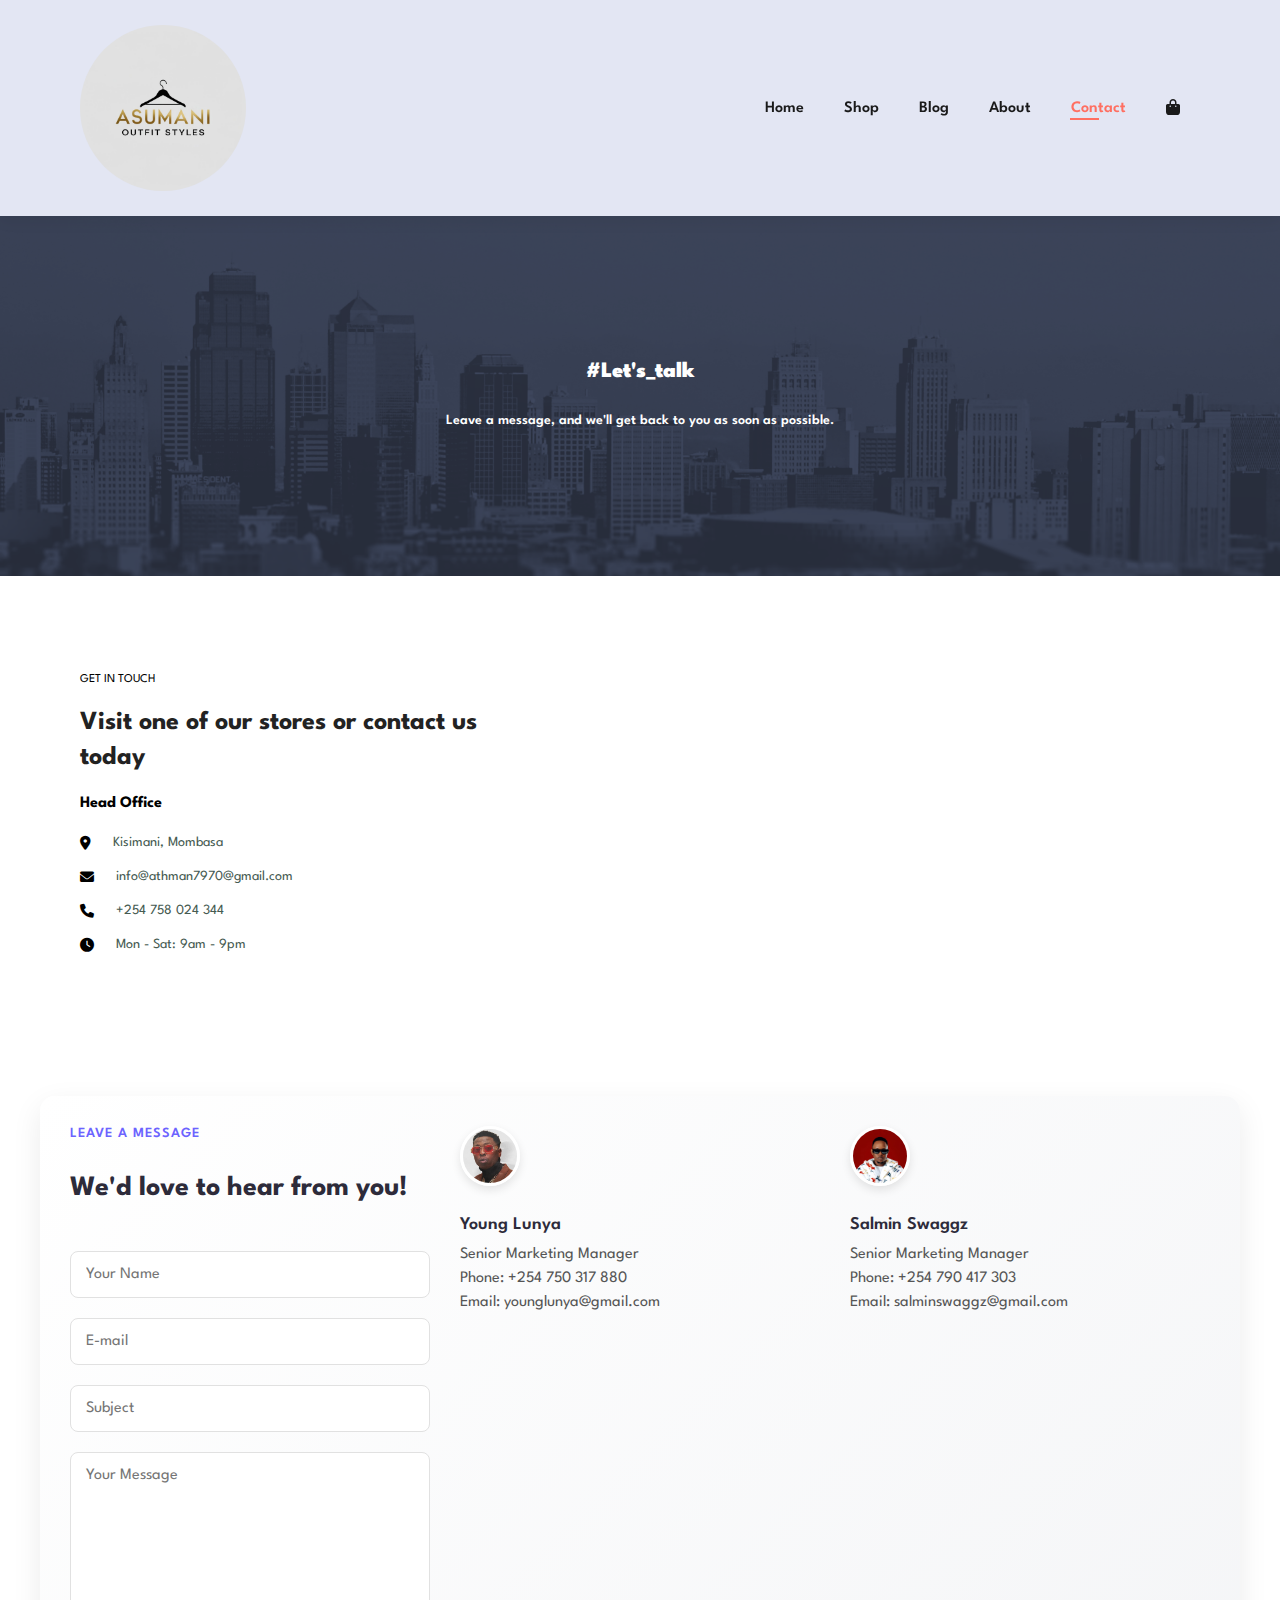
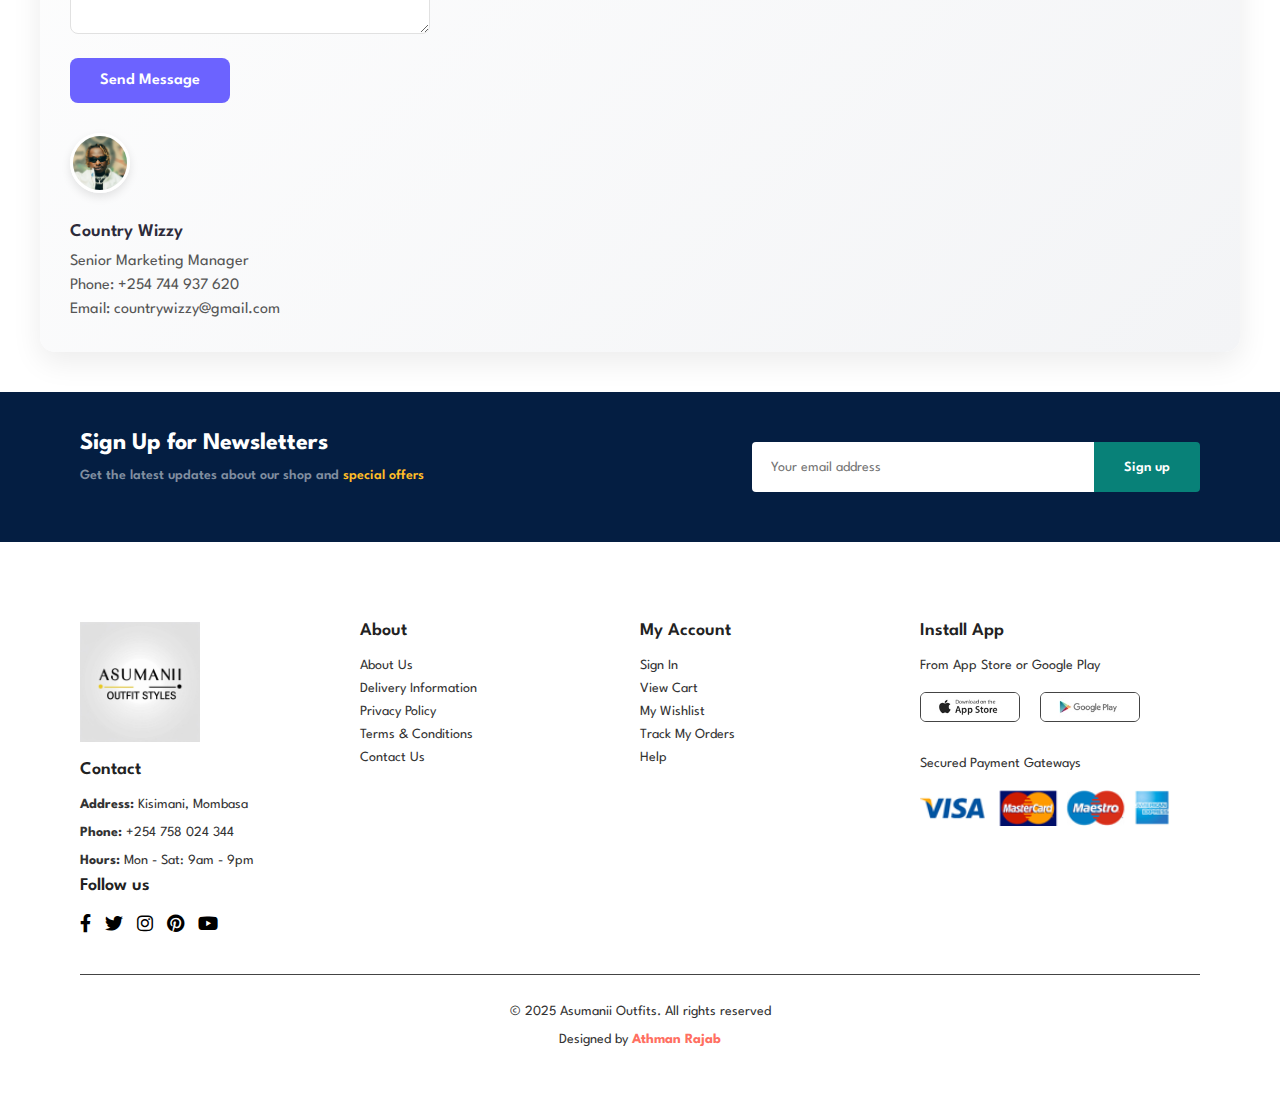
<file: contact.html>
<!DOCTYPE html>
<html lang="en">
<head>
    <meta charset="UTF-8">
    <meta name="viewport" content="width=device-width, initial-scale=1.0">
    <title>Asumanii Outfits</title>
    <link rel="stylesheet" href="style.css">
    <link rel="stylesheet" href="https://cdnjs.cloudflare.com/ajax/libs/font-awesome/6.0.0-beta3/css/all.min.css">

</head>
<body>

    <section id="header">
        <a href="#"><img src="logo.png" class="logo" alt=""></a>
        <div>
            <ul id="navbar">
                <li><a href="index.html">Home</a></li>
                <li><a href="shop.html">Shop</a></li>
                <li><a href="blog.html">Blog</a></li>
                <li><a href="about.html">About</a></li>
                <li><a class="active" href="contact.html">Contact</a></li>
                <li id="lg-bag"><a href="cart.html"><i class="fas fa-bag-shopping"></i></a></li>
                <a href="#" id="close"><i class="fas fa-times"></i></a>
            </ul>
        </div>
        <div id="mobile">
            <a href="cart.html"><i class="fas fa-bag-shopping"></i></a>
            <i class="fas fa-bars" id="bar"></i>
        </div>

    </section>

    <section id="page-header" class="about-header">
        <h2>#Let's_talk</h2>
        <p> Leave a message, and we'll get back to you as soon as possible.</p>
    </section>

    <section id="contact-details" class="section-p1">
        <div class="details">
            <span>GET IN TOUCH</span>
            <h2>Visit one of our stores or contact us today</h2>
            <h3>Head Office</h3>
            <li>
                <i class="fas fa-map-marker-alt"></i>
                <p>Kisimani, Mombasa</p>
            </li>
            <li>
                <i class="fas fa-envelope"></i>
                <p>info@athman7970@gmail.com</p>
            </li>
            <li>
                <i class="fas fa-phone"></i>
                <p>+254 758 024 344</p>
            </li>
            <li>
                <i class="fas fa-clock"></i>
                <p>Mon - Sat: 9am - 9pm</p>
            </li>
        </div>

        <div class="map">
            <iframe src="https://www.google.com/maps/embed?pb=!1m14!1m12!1m3!1d248.74787091861248!2d39.69507496938023!3d-4.027366766225439!2m3!1f0!2f0!3f0!3m2!1i1024!2i768!4f13.1!5e0!3m2!1sen!2ske!4v1755610807004!5m2!1sen!2ske" width="600" height="450" style="border:0;" allowfullscreen="" loading="lazy" referrerpolicy="no-referrer-when-downgrade"></iframe>
        </div>
    </section>

    <section id="form-details">
        <form action="">
            <span>LEAVE A MESSAGE</span>
            <h2>We'd love to hear from you!</h2>
            <input type="text" placeholder="Your Name">
            <input type="email" placeholder="E-mail">
            <input type="text" placeholder="Subject">
            <textarea name="message" id="message" cols="30" rows="10" placeholder="Your Message"></textarea>
            <button class="normal">Send Message</button>
        </form>
        <div class="people">
            <img src="Lunya.jpg" alt="">
            <p><span>Young Lunya </span> Senior Marketing Manager <br>Phone: +254 750 317 880 <br>Email: younglunya@gmail.com</p>
        </div>
        <div class="people">
            <img src="salmin.jpeg" alt="">
            <p><span>Salmin Swaggz </span> Senior Marketing Manager <br>Phone: +254 790 417 303 <br>Email: salminswaggz@gmail.com</p>
        </div>
        <div class="people">
            <img src="wizzy.jpg" alt="">
            <p><span>Country Wizzy </span> Senior Marketing Manager <br>Phone: +254 744 937 620 <br>Email: countrywizzy@gmail.com</p>
        </div>
    </section>

    <section id="newsletter" class="section-p1 section-m1">
        <div class="newstext">
            <h4>Sign Up for Newsletters</h4>
            <p>Get the latest updates about our shop and <span>special offers</span></p>
        </div>
        <div class="form">
            <input type="text" placeholder="Your email address">
            <button class="normal">Sign up</button>
        </div>
    </section>

    <footer class="section-p1">
        <div class="col">
            <img src="logo2.png" alt="">
            <h4>Contact</h4>
            <p><strong>Address: </strong>Kisimani, Mombasa</p>
            <p><strong>Phone: </strong>+254 758 024 344</p>
            <p><strong>Hours: </strong>Mon - Sat: 9am - 9pm</p>
            <div class="follow">
            <h4>Follow us</h4>
            <div class="icon">
                <i class="fab fa-facebook-f"></i>
                <i class="fab fa-twitter"></i>
                <i class="fab fa-instagram"></i>
                <i class="fab fa-pinterest"></i>
                <i class="fab fa-youtube"></i>
            </div>
          </div>
        </div>
        
        <div class="col">
            <h4>About</h4>
            <a href="#">About Us</a>
            <a href="#">Delivery Information</a>
            <a href="#">Privacy Policy</a>
            <a href="#">Terms & Conditions</a>
            <a href="#">Contact Us</a>
        </div>

        <div class="col">
            <h4>My Account</h4>
            <a href="#">Sign In</a>
            <a href="#">View Cart</a>
            <a href="#">My Wishlist</a>
            <a href="#">Track My Orders</a>
            <a href="#">Help</a>
        </div>

        <div class="col install">
            <h4>Install App</h4>
            <p>From App Store or Google Play</p>
            <div class="row">
                <img src="app.jpg" alt="">
                <img src="play.jpg" alt="">
            </div>
            <p>Secured Payment Gateways</p>
            <img src="pay.png" alt="">
        </div>

        <div class="copyright">
            <p>© 2025 Asumanii Outfits. All rights reserved</p>
            <p>Designed by <span>Athman Rajab</span></p>
        </div>

    </footer>

    <script src="script.js"></script>

</body>
</html>
</file>
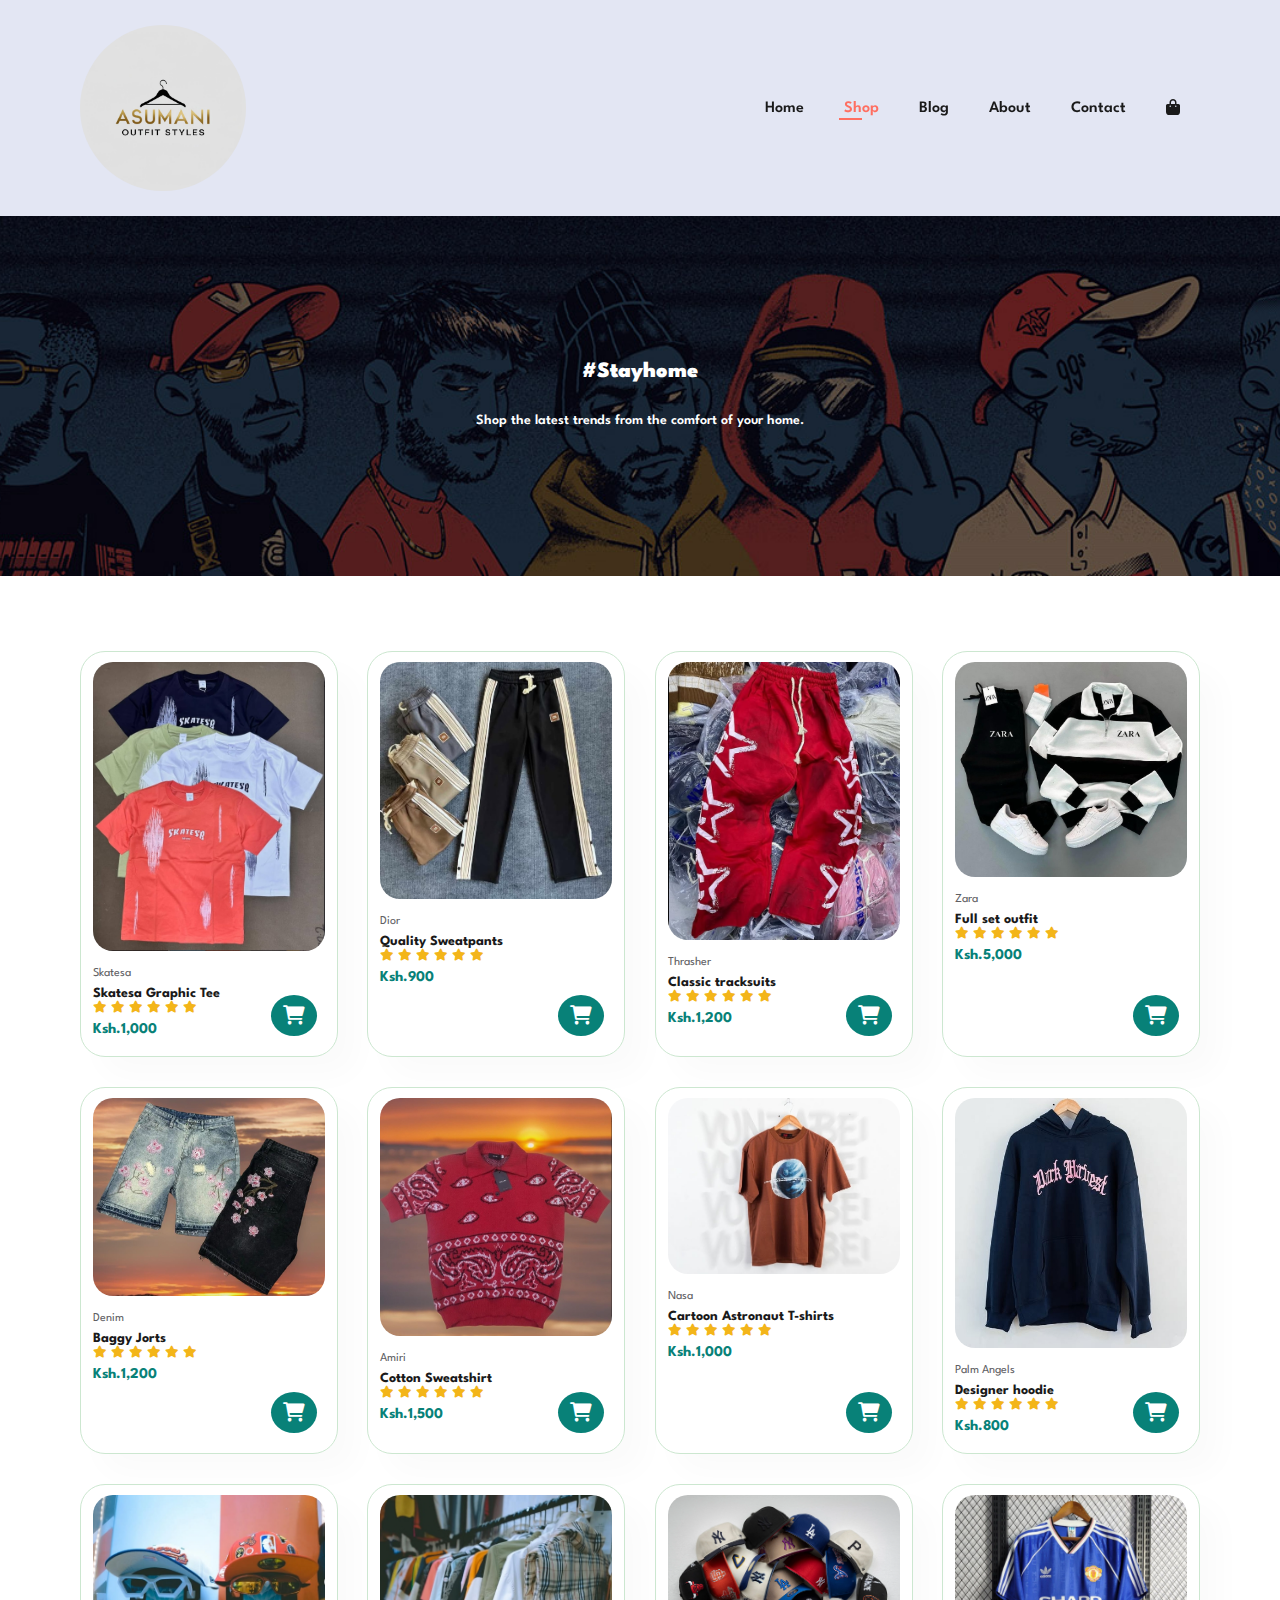
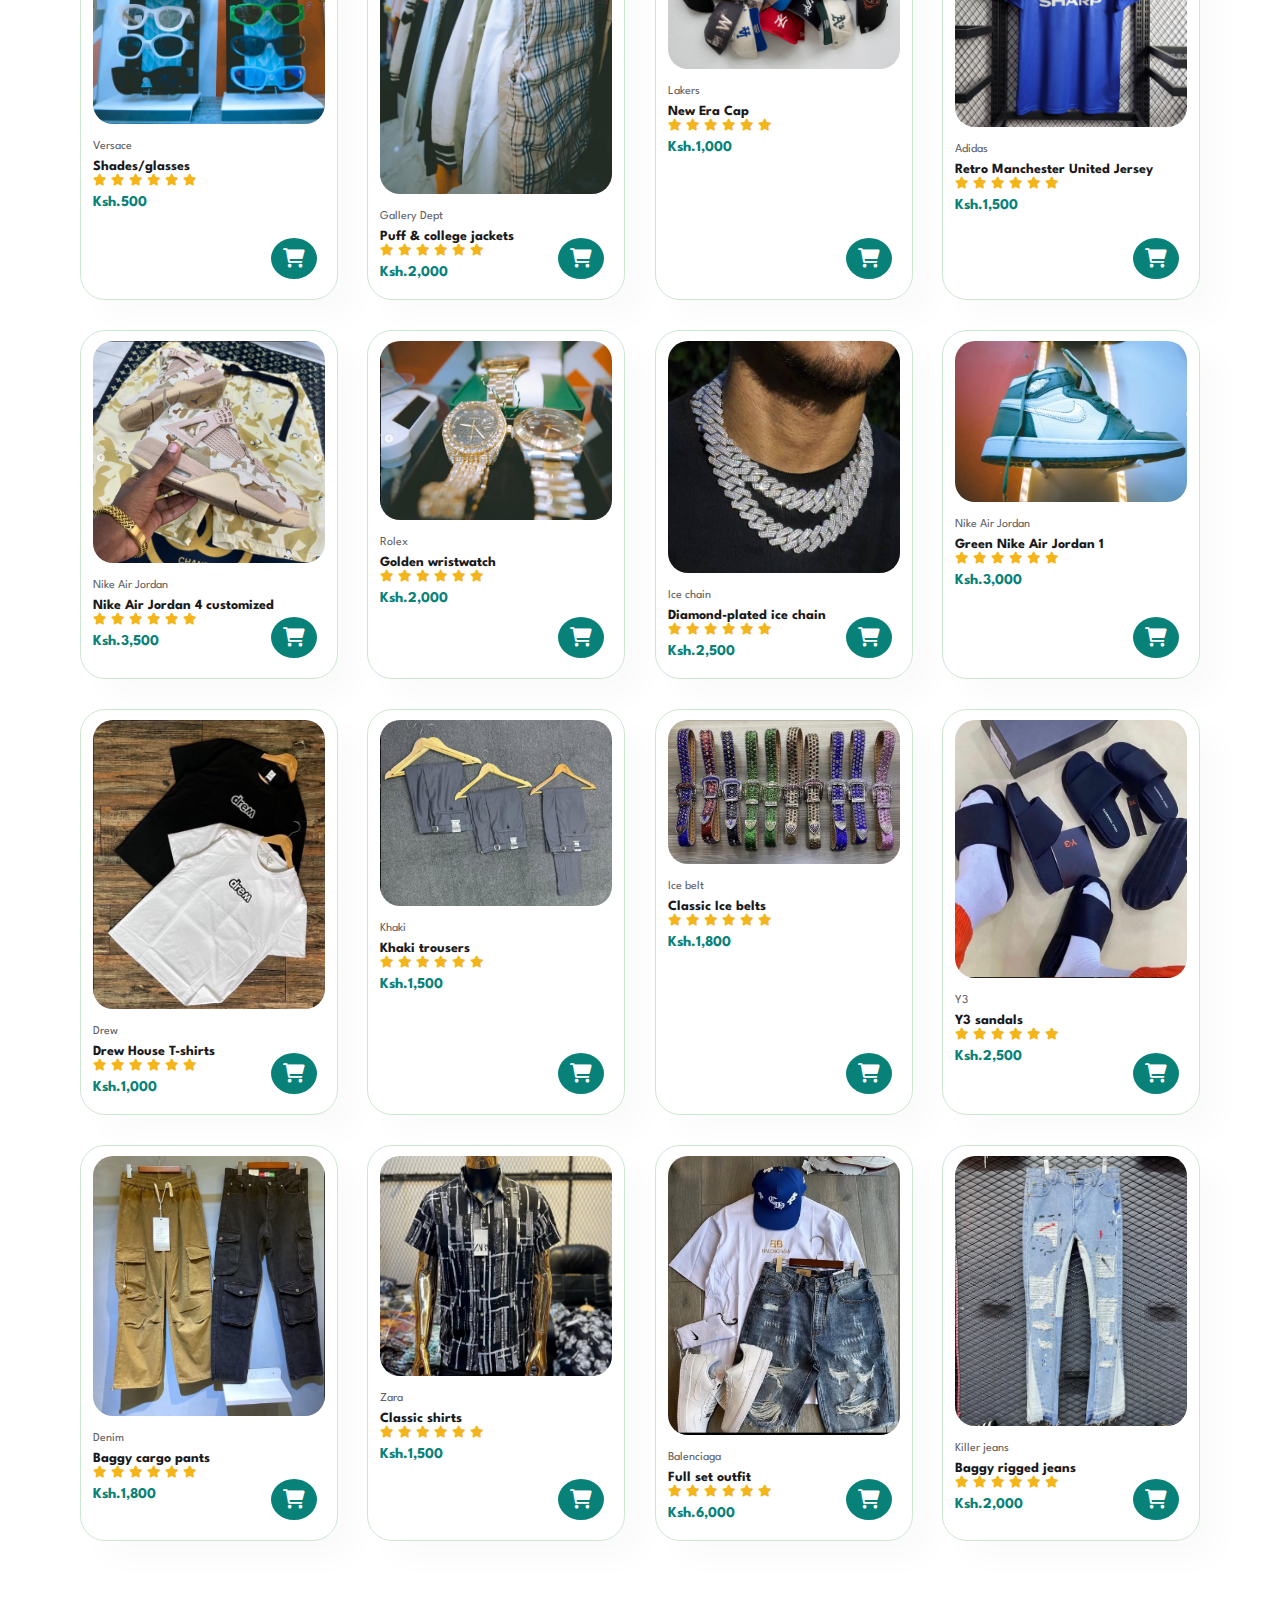
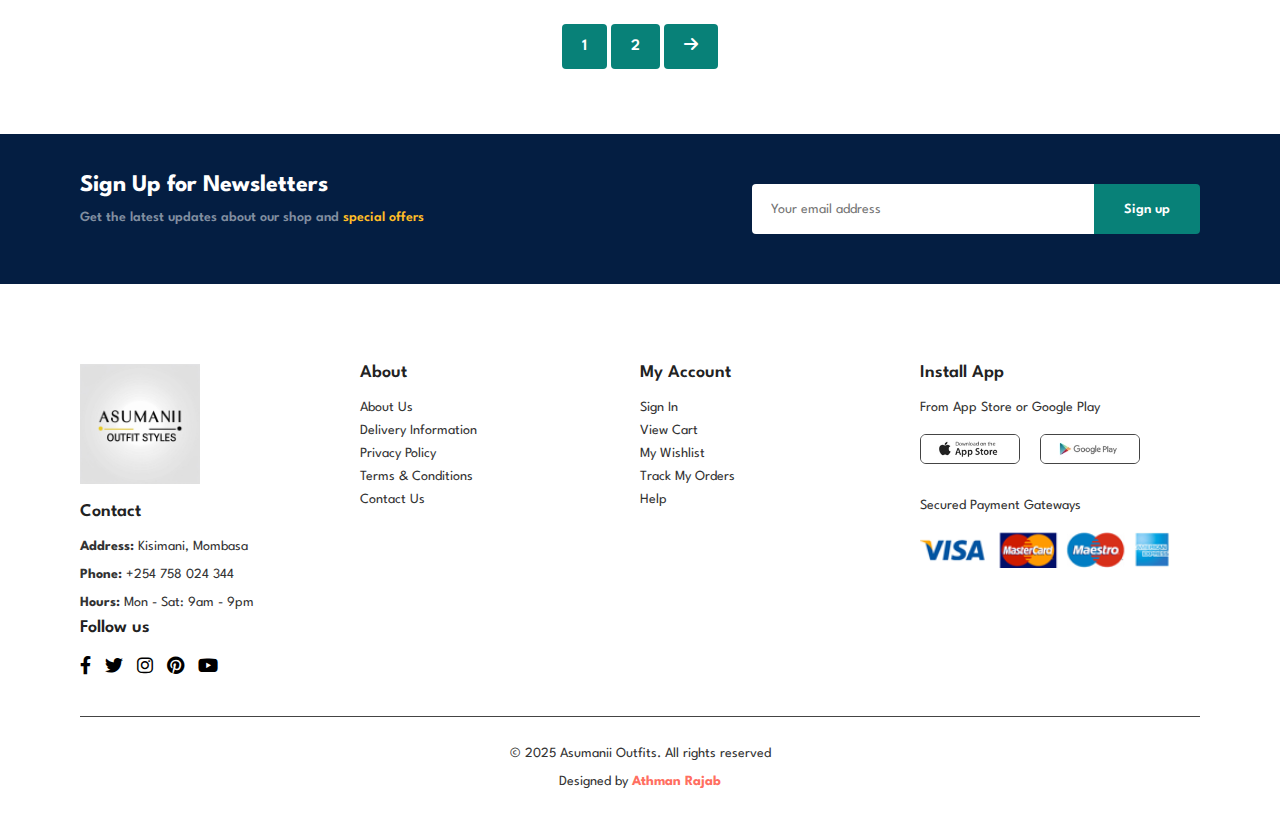
<file: shop.html>
<!DOCTYPE html>
<html lang="en">
<head>
    <meta charset="UTF-8">
    <meta name="viewport" content="width=device-width, initial-scale=1.0">
    <title>Asumanii Outfits</title>
    <link rel="stylesheet" href="style.css">
    <link rel="stylesheet" href="https://cdnjs.cloudflare.com/ajax/libs/font-awesome/6.0.0-beta3/css/all.min.css">

</head>
<body>

    <section id="header">
        <a href="#"><img src="logo.png" class="logo" alt=""></a>
        <div>
            <ul id="navbar">
                <li><a href="index.html">Home</a></li>
                <li><a class="active" href="shop.html">Shop</a></li>
                <li><a href="blog.html">Blog</a></li>
                <li><a href="about.html">About</a></li>
                <li><a href="contact.html">Contact</a></li>
                <li id="lg-bag"><a href="cart.html"><i class="fas fa-bag-shopping"></i></a></li>
                <a href="#" id="close"><i class="fas fa-times"></i></a>
            </ul>
        </div>
        <div id="mobile">
            <a href="cart.html"><i class="fas fa-bag-shopping"></i></a>
            <i class="fas fa-bars" id="bar"></i>
        </div>

    </section>

    <section id="page-header">
        <h2>#Stayhome</h2>
        <p>Shop the latest trends from the comfort of your home.</p>
    </section>

    <section id="product1" class="section-p1">
            <div class="pro-container">
            <div class="pro" onclick="window.location.href='sproduct.html'">
                <img src="image1.jpeg" alt="">
                <div class="des">
                <span>Skatesa</span>
                <h5>Skatesa Graphic Tee</h5>
                    <div class="star">
                    <i class="fas fa-star"></i>
                    <i class="fas fa-star"></i>
                    <i class="fas fa-star"></i>
                    <i class="fas fa-star"></i>
                    <i class="fas fa-star"></i>
                    <i class="fas fa-star"></i>
                </div>
                <h4>Ksh.1,000</h4>
                </div>
                <a href="#"><i class="fa-solid fa-cart-shopping"></i></a>
            </div>
            
            <div class="pro">
                <img src="image2.jpeg" alt="">
                <div class="des">
                <span>Dior</span>
                <h5>Quality Sweatpants</h5>
                    <div class="star">
                    <i class="fas fa-star"></i>
                    <i class="fas fa-star"></i>
                    <i class="fas fa-star"></i>
                    <i class="fas fa-star"></i>
                    <i class="fas fa-star"></i>
                    <i class="fas fa-star"></i>
                </div>
                <h4>Ksh.900</h4>
                </div>
                <a href="#"><i class="fa-solid fa-cart-shopping"></i></a>
            </div>

            <div class="pro">
                <img src="image3.jpeg" alt="">
                <div class="des">
                <span>Thrasher</span>
                <h5>Classic tracksuits</h5>
                    <div class="star">
                    <i class="fas fa-star"></i>
                    <i class="fas fa-star"></i>
                    <i class="fas fa-star"></i>
                    <i class="fas fa-star"></i>
                    <i class="fas fa-star"></i>
                    <i class="fas fa-star"></i>
                </div>
                <h4>Ksh.1,200</h4>
                </div>
                <a href="#"><i class="fa-solid fa-cart-shopping"></i></a>
            </div>

            <div class="pro">
                <img src="image4.jpeg" alt="">
                <div class="des">
                <span>Zara</span>
                <h5>Full set outfit</h5>
                    <div class="star">
                    <i class="fas fa-star"></i>
                    <i class="fas fa-star"></i>
                    <i class="fas fa-star"></i>
                    <i class="fas fa-star"></i>
                    <i class="fas fa-star"></i>
                    <i class="fas fa-star"></i>
                </div>
                <h4>Ksh.5,000</h4>
                </div>
                <a href="#"><i class="fa-solid fa-cart-shopping"></i></a>
            </div>

            <div class="pro">
                <img src="image5.jpeg" alt="">
                <div class="des">
                <span>Denim</span>
                <h5>Baggy Jorts</h5>
                    <div class="star">
                    <i class="fas fa-star"></i>
                    <i class="fas fa-star"></i>
                    <i class="fas fa-star"></i>
                    <i class="fas fa-star"></i>
                    <i class="fas fa-star"></i>
                    <i class="fas fa-star"></i>
                </div>
                <h4>Ksh.1,200</h4>
                </div>
                <a href="#"><i class="fa-solid fa-cart-shopping"></i></a>
            </div>

            <div class="pro">
                <img src="image6.jpeg" alt="">
                <div class="des">
                <span>Amiri</span>
                <h5>Cotton Sweatshirt</h5>
                    <div class="star">
                    <i class="fas fa-star"></i>
                    <i class="fas fa-star"></i>
                    <i class="fas fa-star"></i>
                    <i class="fas fa-star"></i>
                    <i class="fas fa-star"></i>
                    <i class="fas fa-star"></i>
                </div>
                <h4>Ksh.1,500</h4>
                </div>
                <a href="#"><i class="fa-solid fa-cart-shopping"></i></a>
            </div>

            <div class="pro">
                <img src="image7.jpeg" alt="">
                <div class="des">
                <span>Nasa</span>
                <h5>Cartoon Astronaut T-shirts</h5>
                    <div class="star">
                    <i class="fas fa-star"></i>
                    <i class="fas fa-star"></i>
                    <i class="fas fa-star"></i>
                    <i class="fas fa-star"></i>
                    <i class="fas fa-star"></i>
                    <i class="fas fa-star"></i>
                </div>
                <h4>Ksh.1,000</h4>
                </div>
                <a href="#"><i class="fa-solid fa-cart-shopping"></i></a>
            </div>

            <div class="pro">
                <img src="image8.jpeg" alt="">
                <div class="des">
                <span>Palm Angels</span>
                <h5>Designer hoodie</h5>
                    <div class="star">
                    <i class="fas fa-star"></i>
                    <i class="fas fa-star"></i>
                    <i class="fas fa-star"></i>
                    <i class="fas fa-star"></i>
                    <i class="fas fa-star"></i>
                    <i class="fas fa-star"></i>
                </div>
                <h4>Ksh.800</h4>
                </div>
                <a href="#"><i class="fa-solid fa-cart-shopping"></i></a>
            </div>
            <div class="pro">
                <img src="image9.jpeg" alt="">
                <div class="des">
                <span>Versace</span>
                <h5>Shades/glasses</h5>
                    <div class="star">
                    <i class="fas fa-star"></i>
                    <i class="fas fa-star"></i>
                    <i class="fas fa-star"></i>
                    <i class="fas fa-star"></i>
                    <i class="fas fa-star"></i>
                    <i class="fas fa-star"></i>
                </div>
                <h4>Ksh.500</h4>
                </div>
                <a href="#"><i class="fa-solid fa-cart-shopping"></i></a>
            </div>
            <div class="pro">
                <img src="image10.jpeg" alt="">
                <div class="des">
                <span>Gallery Dept</span>
                <h5>Puff & college jackets</h5>
                    <div class="star">
                    <i class="fas fa-star"></i>
                    <i class="fas fa-star"></i>
                    <i class="fas fa-star"></i>
                    <i class="fas fa-star"></i>
                    <i class="fas fa-star"></i>
                    <i class="fas fa-star"></i>
                </div>
                <h4>Ksh.2,000</h4>
                </div>
                <a href="#"><i class="fa-solid fa-cart-shopping"></i></a>
            </div>
            <div class="pro">
                <img src="cap.webp" alt="">
                <div class="des">
                <span>Lakers</span>
                <h5>New Era Cap</h5>
                    <div class="star">
                    <i class="fas fa-star"></i>
                    <i class="fas fa-star"></i>
                    <i class="fas fa-star"></i>
                    <i class="fas fa-star"></i>
                    <i class="fas fa-star"></i>
                    <i class="fas fa-star"></i>
                </div>
                <h4>Ksh.1,000</h4>
                </div>
                <a href="#"><i class="fa-solid fa-cart-shopping"></i></a>
            </div>
            <div class="pro">
                <img src="Man-u.jpeg" alt="">
                <div class="des">
                <span>Adidas</span>
                <h5>Retro Manchester United Jersey</h5>
                    <div class="star">
                    <i class="fas fa-star"></i>
                    <i class="fas fa-star"></i>
                    <i class="fas fa-star"></i>
                    <i class="fas fa-star"></i>
                    <i class="fas fa-star"></i>
                    <i class="fas fa-star"></i>
                </div>
                <h4>Ksh.1,500</h4>
                </div>
                <a href="#"><i class="fa-solid fa-cart-shopping"></i></a>
            </div>
            
            <div class="pro">
                <img src="image21.jpeg" alt="">
                <div class="des">
                <span>Nike Air Jordan</span>
                <h5>Nike Air Jordan 4 customized</h5>
                    <div class="star">
                    <i class="fas fa-star"></i>
                    <i class="fas fa-star"></i>
                    <i class="fas fa-star"></i>
                    <i class="fas fa-star"></i>
                    <i class="fas fa-star"></i>
                    <i class="fas fa-star"></i>
                </div>
                <h4>Ksh.3,500</h4>
                </div>
                <a href="#"><i class="fa-solid fa-cart-shopping"></i></a>
            </div>
            
            <div class="pro">
                <img src="image22.jpeg" alt="">
                <div class="des">
                <span>Rolex</span>
                <h5>Golden wristwatch</h5>
                    <div class="star">
                    <i class="fas fa-star"></i>
                    <i class="fas fa-star"></i>
                    <i class="fas fa-star"></i>
                    <i class="fas fa-star"></i>
                    <i class="fas fa-star"></i>
                    <i class="fas fa-star"></i>
                </div>
                <h4>Ksh.2,000</h4>
                </div>
                <a href="#"><i class="fa-solid fa-cart-shopping"></i></a>
            </div>

            <div class="pro">
                <img src="chain.jpg" alt="">
                <div class="des">
                <span>Ice chain</span>
                <h5>Diamond-plated ice chain</h5>
                    <div class="star">
                    <i class="fas fa-star"></i>
                    <i class="fas fa-star"></i>
                    <i class="fas fa-star"></i>
                    <i class="fas fa-star"></i>
                    <i class="fas fa-star"></i>
                    <i class="fas fa-star"></i>
                </div>
                <h4>Ksh.2,500</h4>
                </div>
                <a href="#"><i class="fa-solid fa-cart-shopping"></i></a>
            </div>

            <div class="pro">
                <img src="image23.jpeg" alt="">
                <div class="des">
                <span>Nike Air Jordan</span>
                <h5>Green Nike Air Jordan 1 </h5>
                    <div class="star">
                    <i class="fas fa-star"></i>
                    <i class="fas fa-star"></i>
                    <i class="fas fa-star"></i>
                    <i class="fas fa-star"></i>
                    <i class="fas fa-star"></i>
                    <i class="fas fa-star"></i>
                </div>
                <h4>Ksh.3,000</h4>
                </div>
                <a href="#"><i class="fa-solid fa-cart-shopping"></i></a>
            </div>

            <div class="pro">
                <img src="image25.jpeg" alt="">
                <div class="des">
                <span>Drew</span>
                <h5>Drew House T-shirts</h5>
                    <div class="star">
                    <i class="fas fa-star"></i>
                    <i class="fas fa-star"></i>
                    <i class="fas fa-star"></i>
                    <i class="fas fa-star"></i>
                    <i class="fas fa-star"></i>
                    <i class="fas fa-star"></i>
                </div>
                <h4>Ksh.1,000</h4>
                </div>
                <a href="#"><i class="fa-solid fa-cart-shopping"></i></a>
            </div>

            <div class="pro">
                <img src="image24.jpeg" alt="">
                <div class="des">
                <span>Khaki</span>
                <h5>Khaki trousers</h5>
                    <div class="star">
                    <i class="fas fa-star"></i>
                    <i class="fas fa-star"></i>
                    <i class="fas fa-star"></i>
                    <i class="fas fa-star"></i>
                    <i class="fas fa-star"></i>
                    <i class="fas fa-star"></i>
                </div>
                <h4>Ksh.1,500</h4>
                </div>
                <a href="#"><i class="fa-solid fa-cart-shopping"></i></a>
            </div>

            <div class="pro">
                <img src="belt.webp" alt="">
                <div class="des">
                <span>Ice belt</span>
                <h5>Classic Ice belts</h5>
                    <div class="star">
                    <i class="fas fa-star"></i>
                    <i class="fas fa-star"></i>
                    <i class="fas fa-star"></i>
                    <i class="fas fa-star"></i>
                    <i class="fas fa-star"></i>
                    <i class="fas fa-star"></i>
                </div>
                <h4>Ksh.1,800</h4>
                </div>
                <a href="#"><i class="fa-solid fa-cart-shopping"></i></a>
            </div>

            <div class="pro">
                <img src="image26.jpeg" alt="">
                <div class="des">
                <span>Y3</span>
                <h5>Y3 sandals</h5>
                    <div class="star">
                    <i class="fas fa-star"></i>
                    <i class="fas fa-star"></i>
                    <i class="fas fa-star"></i>
                    <i class="fas fa-star"></i>
                    <i class="fas fa-star"></i>
                    <i class="fas fa-star"></i>
                </div>
                <h4>Ksh.2,500</h4>
                </div>
                <a href="#"><i class="fa-solid fa-cart-shopping"></i></a>
            </div>
            <div class="pro">
                <img src="image29.jpeg" alt="">
                <div class="des">
                <span>Denim</span>
                <h5>Baggy cargo pants</h5>
                    <div class="star">
                    <i class="fas fa-star"></i>
                    <i class="fas fa-star"></i>
                    <i class="fas fa-star"></i>
                    <i class="fas fa-star"></i>
                    <i class="fas fa-star"></i>
                    <i class="fas fa-star"></i>
                </div>
                <h4>Ksh.1,800</h4>
                </div>
                <a href="#"><i class="fa-solid fa-cart-shopping"></i></a>
            </div>
            <div class="pro">
                <img src="image27.jpeg" alt="">
                <div class="des">
                <span>Zara</span>
                <h5>Classic shirts</h5>
                    <div class="star">
                    <i class="fas fa-star"></i>
                    <i class="fas fa-star"></i>
                    <i class="fas fa-star"></i>
                    <i class="fas fa-star"></i>
                    <i class="fas fa-star"></i>
                    <i class="fas fa-star"></i>
                </div>
                <h4>Ksh.1,500</h4>
                </div>
                <a href="#"><i class="fa-solid fa-cart-shopping"></i></a>
            </div>
            <div class="pro">
                <img src="image30.jpeg" alt="">
                <div class="des">
                <span>Balenciaga</span>
                <h5>Full set outfit</h5>
                    <div class="star">
                    <i class="fas fa-star"></i>
                    <i class="fas fa-star"></i>
                    <i class="fas fa-star"></i>
                    <i class="fas fa-star"></i>
                    <i class="fas fa-star"></i>
                    <i class="fas fa-star"></i>
                </div>
                <h4>Ksh.6,000</h4>
                </div>
                <a href="#"><i class="fa-solid fa-cart-shopping"></i></a>
            </div>
            <div class="pro">
                <img src="image28.jpeg" alt="">
                <div class="des">
                <span>Killer jeans</span>
                <h5>Baggy rigged jeans</h5>
                    <div class="star">
                    <i class="fas fa-star"></i>
                    <i class="fas fa-star"></i>
                    <i class="fas fa-star"></i>
                    <i class="fas fa-star"></i>
                    <i class="fas fa-star"></i>
                    <i class="fas fa-star"></i>
                </div>
                <h4>Ksh.2,000</h4>
                </div>
                <a href="#"><i class="fa-solid fa-cart-shopping"></i></a>
            </div>
            
        </div>
    </section>

    <section id="pagination" class="section-p1">
        <a href="#">1</a>
        <a href="#">2</a>
        <a href="#"><i class="fa fa-arrow-right"></i></a>
    </section>

    <section id="newsletter" class="section-p1 section-m1">
        <div class="newstext">
            <h4>Sign Up for Newsletters</h4>
            <p>Get the latest updates about our shop and <span>special offers</span></p>
        </div>
        <div class="form">
            <input type="text" placeholder="Your email address">
            <button class="normal">Sign up</button>
        </div>
    </section>

    <footer class="section-p1">
        <div class="col">
            <img src="logo2.png" alt="">
            <h4>Contact</h4>
            <p><strong>Address: </strong>Kisimani, Mombasa</p>
            <p><strong>Phone: </strong>+254 758 024 344</p>
            <p><strong>Hours: </strong>Mon - Sat: 9am - 9pm</p>
            <div class="follow">
            <h4>Follow us</h4>
            <div class="icon">
                <i class="fab fa-facebook-f"></i>
                <i class="fab fa-twitter"></i>
                <i class="fab fa-instagram"></i>
                <i class="fab fa-pinterest"></i>
                <i class="fab fa-youtube"></i>
            </div>
          </div>
        </div>
        
        <div class="col">
            <h4>About</h4>
            <a href="#">About Us</a>
            <a href="#">Delivery Information</a>
            <a href="#">Privacy Policy</a>
            <a href="#">Terms & Conditions</a>
            <a href="#">Contact Us</a>
        </div>

        <div class="col">
            <h4>My Account</h4>
            <a href="#">Sign In</a>
            <a href="#">View Cart</a>
            <a href="#">My Wishlist</a>
            <a href="#">Track My Orders</a>
            <a href="#">Help</a>
        </div>

        <div class="col install">
            <h4>Install App</h4>
            <p>From App Store or Google Play</p>
            <div class="row">
                <img src="app.jpg" alt="">
                <img src="play.jpg" alt="">
            </div>
            <p>Secured Payment Gateways</p>
            <img src="pay.png" alt="">
        </div>

        <div class="copyright">
            <p>© 2025 Asumanii Outfits. All rights reserved</p>
            <p>Designed by <span>Athman Rajab</span></p>
        </div>

    </footer>

    <script src="script.js"></script>

</body>
</html>
</file>
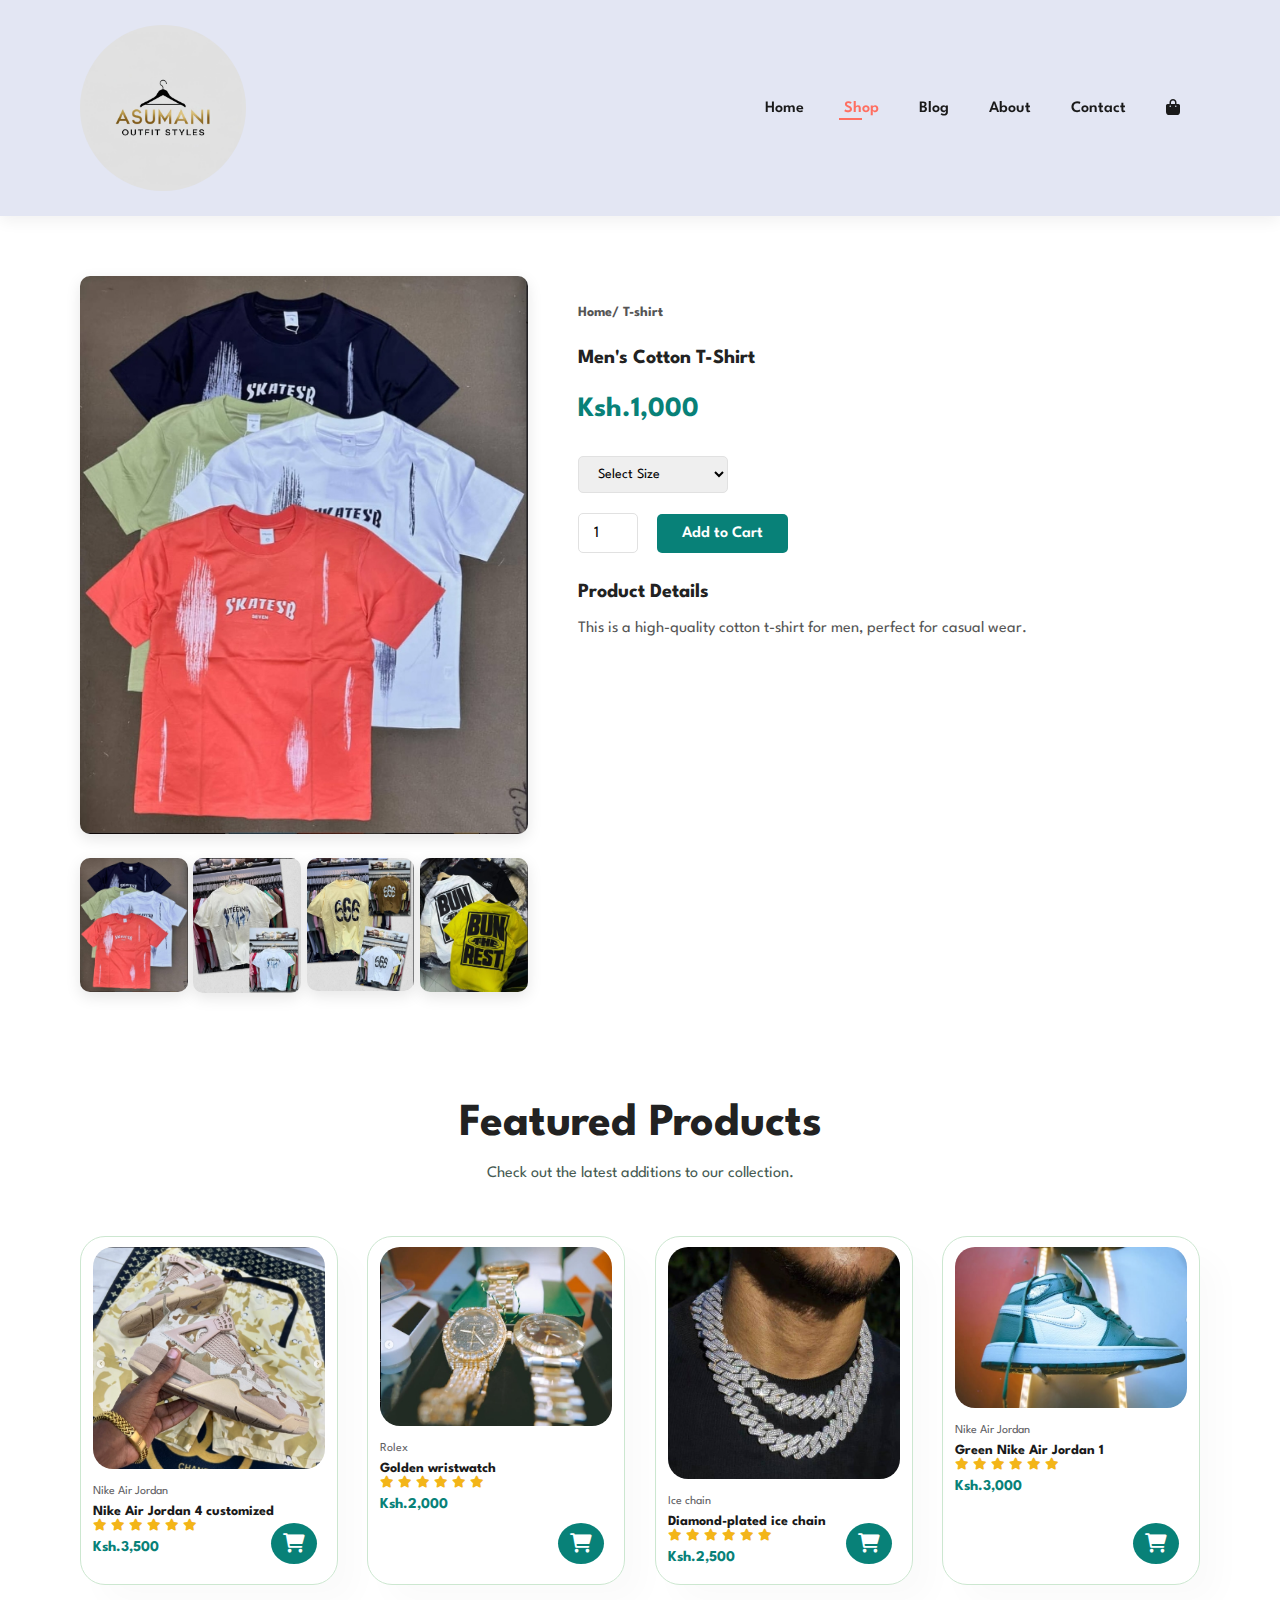
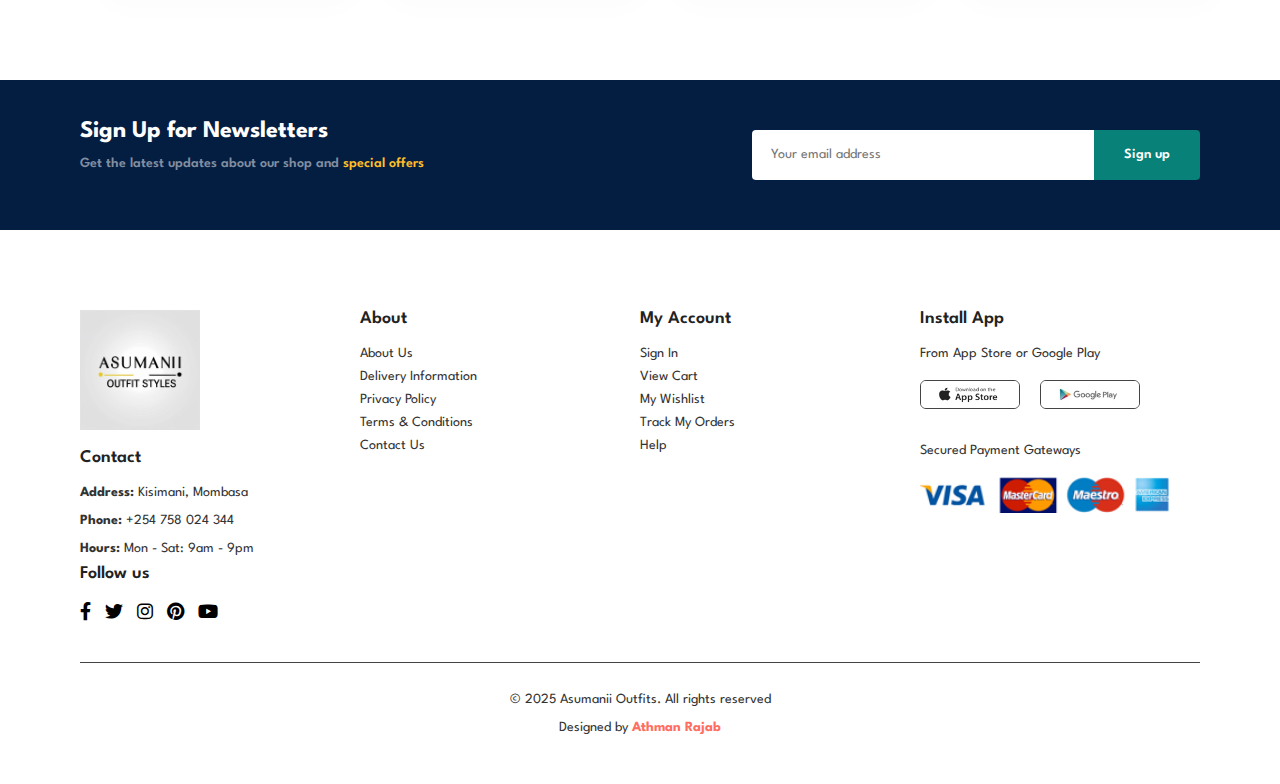
<file: sproduct.html>
<!DOCTYPE html>
<html lang="en">
<head>
    <meta charset="UTF-8">
    <meta name="viewport" content="width=device-width, initial-scale=1.0">
    <title>Asumanii Outfits</title>
    <link rel="stylesheet" href="style.css">
    <link rel="stylesheet" href="https://cdnjs.cloudflare.com/ajax/libs/font-awesome/6.0.0-beta3/css/all.min.css">

</head>
<body>

    <section id="header">
        <a href="#"><img src="logo.png" class="logo" alt=""></a>
        <div>
            <ul id="navbar">
                <li><a href="index.html">Home</a></li>
                <li><a class="active" href="shop.html">Shop</a></li>
                <li><a href="blog.html">Blog</a></li>
                <li><a href="about.html">About</a></li>
                <li><a href="contact.html">Contact</a></li>
                <li id="lg-bag"><a href="cart.html"><i class="fas fa-bag-shopping"></i></a></li>
                <a href="#" id="close"><i class="fas fa-times"></i></a>
            </ul>
        </div>
        <div id="mobile">
            <a href="cart.html"><i class="fas fa-bag-shopping"></i></a>
            <i class="fas fa-bars" id="bar"></i>
        </div>

    </section>

    <section id="prodetails" class="section-p1">
        <div class="single-pro-image">
            <img src="image1.jpeg" width="100%" id="MainImg" alt="">
            <div class="small-img-group">
                <div class="small-img-col">
                    <img src="image1.jpeg" width="100%" class="small-img" alt="">
                </div>
                <div class="small-img-col">
                    <img src="image31.jpeg" width="100%" class="small-img" alt="">
                </div>
                <div class="small-img-col">
                    <img src="image32.jpeg" width="100%" class="small-img" alt="">
                </div>
                <div class="small-img-col">
                    <img src="image33.jpeg" width="100%" class="small-img" alt="">
                </div>
            </div>
        </div>
        <div class="single-pro-details">
            <h6>Home/ T-shirt</h6>
            <h4>Men's Cotton T-Shirt</h4>
            <h2>Ksh.1,000</h2>
            <select>
                <option>Select Size</option>
                <option>XL</option>
                <option>XXL</option>
                <option>Small</option>
                <option>Large</option>
            </select>   
            <input type="number" value="1">
            <button class="normal">Add to Cart</button>      
            <h4>Product Details</h4>
            <span>This is a high-quality cotton t-shirt for men, perfect for casual wear.</span>    
        </div>
    </section>

    <section id="product1" class="section-p1">
        <h2>Featured Products</h2>
        <p>Check out the latest additions to our collection.</p>
        <div class="pro-container">
            <div class="pro">
                <img src="image21.jpeg" alt="">
                <div class="des">
                <span>Nike Air Jordan</span>
                <h5>Nike Air Jordan 4 customized</h5>
                    <div class="star">
                    <i class="fas fa-star"></i>
                    <i class="fas fa-star"></i>
                    <i class="fas fa-star"></i>
                    <i class="fas fa-star"></i>
                    <i class="fas fa-star"></i>
                    <i class="fas fa-star"></i>
                </div>
                <h4>Ksh.3,500</h4>
                </div>
                <a href="#"><i class="fa-solid fa-cart-shopping"></i></a>
            </div>
            
            <div class="pro">
                <img src="image22.jpeg" alt="">
                <div class="des">
                <span>Rolex</span>
                <h5>Golden wristwatch</h5>
                    <div class="star">
                    <i class="fas fa-star"></i>
                    <i class="fas fa-star"></i>
                    <i class="fas fa-star"></i>
                    <i class="fas fa-star"></i>
                    <i class="fas fa-star"></i>
                    <i class="fas fa-star"></i>
                </div>
                <h4>Ksh.2,000</h4>
                </div>
                <a href="#"><i class="fa-solid fa-cart-shopping"></i></a>
            </div>

            <div class="pro">
                <img src="chain.jpg" alt="">
                <div class="des">
                <span>Ice chain</span>
                <h5>Diamond-plated ice chain</h5>
                    <div class="star">
                    <i class="fas fa-star"></i>
                    <i class="fas fa-star"></i>
                    <i class="fas fa-star"></i>
                    <i class="fas fa-star"></i>
                    <i class="fas fa-star"></i>
                    <i class="fas fa-star"></i>
                </div>
                <h4>Ksh.2,500</h4>
                </div>
                <a href="#"><i class="fa-solid fa-cart-shopping"></i></a>
            </div>

            <div class="pro">
                <img src="image23.jpeg" alt="">
                <div class="des">
                <span>Nike Air Jordan</span>
                <h5>Green Nike Air Jordan 1 </h5>
                    <div class="star">
                    <i class="fas fa-star"></i>
                    <i class="fas fa-star"></i>
                    <i class="fas fa-star"></i>
                    <i class="fas fa-star"></i>
                    <i class="fas fa-star"></i>
                    <i class="fas fa-star"></i>
                </div>
                <h4>Ksh.3,000</h4>
                </div>
                <a href="#"><i class="fa-solid fa-cart-shopping"></i></a>
            </div>
    </section>

    <section id="newsletter" class="section-p1 section-m1">
        <div class="newstext">
            <h4>Sign Up for Newsletters</h4>
            <p>Get the latest updates about our shop and <span>special offers</span></p>
        </div>
        <div class="form">
            <input type="text" placeholder="Your email address">
            <button class="normal">Sign up</button>
        </div>
    </section>

    <footer class="section-p1">
        <div class="col">
            <img src="logo2.png" alt="">
            <h4>Contact</h4>
            <p><strong>Address: </strong>Kisimani, Mombasa</p>
            <p><strong>Phone: </strong>+254 758 024 344</p>
            <p><strong>Hours: </strong>Mon - Sat: 9am - 9pm</p>
            <div class="follow">
            <h4>Follow us</h4>
            <div class="icon">
                <i class="fab fa-facebook-f"></i>
                <i class="fab fa-twitter"></i>
                <i class="fab fa-instagram"></i>
                <i class="fab fa-pinterest"></i>
                <i class="fab fa-youtube"></i>
            </div>
          </div>
        </div>
        
        <div class="col">
            <h4>About</h4>
            <a href="#">About Us</a>
            <a href="#">Delivery Information</a>
            <a href="#">Privacy Policy</a>
            <a href="#">Terms & Conditions</a>
            <a href="#">Contact Us</a>
        </div>

        <div class="col">
            <h4>My Account</h4>
            <a href="#">Sign In</a>
            <a href="#">View Cart</a>
            <a href="#">My Wishlist</a>
            <a href="#">Track My Orders</a>
            <a href="#">Help</a>
        </div>

        <div class="col install">
            <h4>Install App</h4>
            <p>From App Store or Google Play</p>
            <div class="row">
                <img src="app.jpg" alt="">
                <img src="play.jpg" alt="">
            </div>
            <p>Secured Payment Gateways</p>
            <img src="pay.png" alt="">
        </div>

        <div class="copyright">
            <p>© 2025 Asumanii Outfits. All rights reserved</p>
            <p>Designed by <span>Athman Rajab</span></p>
        </div>

    </footer>

    <script>
        var MainImg = document.getElementById("MainImg");
        var smallimg = document.getElementsByClassName("small-img");

        smallimg[0].onclick = function() {
            MainImg.src = smallimg[0].src;
        }
        smallimg[1].onclick = function() {
            MainImg.src = smallimg[1].src;
        }
        smallimg[2].onclick = function() {
            MainImg.src = smallimg[2].src;
        }
        smallimg[3].onclick = function() {
            MainImg.src = smallimg[3].src;
        }
    </script>

    <script src="script.js"></script>

</body>

</html>
</file>
<file: style.css>
@import url('https://fonts.googleapis.com/css2?family=Spartan:wght@100;200;300;400;500;600;700;800;900&display=swap');

* {
    font-family: 'Spartan', sans-serif;
    margin: 0;
    padding: 0;
    box-sizing: border-box;

h1 {
    font-size: 50px;
    color: #222;
    line-height: 64px;
}

h2 {
    font-size: 46px;
    color: #222;
    line-height: 54px;
}

h4 {
    font-size: 20px;
    color: #222;
}

h6 {
    font-size: 12px;
    font-weight: 700;
}

p {
    font-size: 16px;
    color: #465b52;
    margin: 15px 0 20px 0;
}

.section-p1 {
    padding: 40px 80px;
}

.section-m1 {
    margin: 40px 0;
}

button.normal {
    font-size: 14px;
    font-weight: 600;
    padding: 15px 30px;
    color: black;
    background-color: white;
    border-radius: 4px;
    cursor: pointer;
    border: none;
    outline: none;
    transition: 0.2s;
}

button.white {
    font-size: 13px;
    font-weight: 600;
    padding: 11px 18px;
    color: #fff;
    background-color: transparent;
    cursor: pointer;
    border: 1px solid #fff;
    outline: none;
    transition: 0.2s;
}

body {
    width: 100%;
}


/*Header*/
.logo {
  height: 25%;        
  width: 25%;          
  object-fit: contain;  
  display: block; 
  border-radius: 50%;
}

/* Optional: Add some spacing for the link */
a img.logo {
  margin: 5px 0;
}

#header {
    display: flex;
    align-items: center;
    justify-content: space-between;
    padding: 20px 80px;
    background: #e3e6f3;
    box-shadow: 0 5px 15px rgba(0, 0, 0, 0.06);
    z-index: 999;
    position: sticky;
    top: 0;
    left: 0;
}

#navbar {
    display: flex;
    align-items: center;
    justify-content: center;
}

#navbar li {
    list-style: none;
    padding: 0 20px;
    position: relative;
}

#navbar li a {
    text-decoration: none;
    color: #1a1a1a;
    font-weight: 600;
    font-size: 16px;
    transition: 0.3s ease;
}

#navbar li a:hover,
#navbar li a.active {
    color: #ff6f61;
}

#navbar li a.active::after,
#navbar li a:hover::after {
    content: '';
    position: absolute;
    left: 20%;
    bottom: -4px;
    width: 30%;
    height: 2px;
    background: #ff6f61;
}

#mobile {
    display: none;
}

#close {
    display: none;
}

/*Home page */
#hero {
    background-image: url(background.avif);
    height: 90vh;
    width: 100%;
    background-size: cover;
    padding: 0 80px;
    display: flex;
    flex-direction: column;
    align-items: flex-start;
    justify-content: center;
}

#hero h4 {
    padding-bottom: 15px;
}

#hero h1 {
    color: #088178;
}

#hero button {
    background-image: url(button.png);
    background-color: transparent;
    color: #088178;
    border: 0;
    padding: 14px 80px 14px 65px;
    background-repeat: no-repeat;
    cursor: pointer;
    font-weight: 700;
    font-size: 15px;
}

#feature {
    display: flex;
    align-items: center;
    justify-content: space-between;
    flex-wrap: wrap;
}

#feature .fe-box{
    width: 180px;
    text-align: center;
    padding: 25px 15px;
    box-shadow: 20px 20px 34px rgba(0, 0, 0, 0.03);
    border: 1px solid #cce7d0;
    border-radius: 4px;
    margin: 15px 0;
}

#feature .fe-box:hover {
    box-shadow: 10px 10px 54px rgba(70, 62, 221, 0.1);
}

#feature .fe-box img {
    width: 50%;
    height: 50%;
    margin-bottom: 15px;
}

#feature .fe-box h6{
    display: inline-block;
    padding: 9px 8px 6px 8px;
    line-height: 1;
    border-radius: 4px;
    color: #088178;
    background-color: #fddde4;
}

#feature .fe-box:nth-child(2) h6 {
    background-color: #9ACD32;
}

#feature .fe-box:nth-child(3) h6 {
    background-color: #FFE34C;
}

#feature .fe-box:nth-child(4) h6 {
    background-color: #EE82EE;
}

#feature .fe-box:nth-child(5) h6 {
    background-color: #e8f5e9;
}

#product1 {
    text-align: center;
}

#product1 .pro-container {
    display: flex;
    justify-content: space-between;
    flex-wrap: wrap;
    padding-top: 20px;
}

#product1 .pro {
    width: 23%;
    min-width: 250px;
    padding: 10px 12px;
    border: 1px solid #cce7d0;
    border-radius: 25px;
    cursor: pointer;
    box-shadow: 20px 20px 30px rgba(0, 0, 0, 0.02);
    margin: 15px 0;
    transition: 0.2s ease;
    position: relative;
}

#product1 .pro:hover {
    box-shadow: 20px 20px 30px rgba(0, 0, 0, 0.06);
}

#product1 .pro img {
    width: 100%;
    border-radius: 20px;
}

#product1 .pro .des {
    text-align: start;
    padding: 10px 0;
}

#product1 .pro .des span {
    color: #606063;
    font-size: 12px;
}

#product1 .pro .des h5 {
    padding-top: 7px;
    color: #1a1a1a;
    font-size: 14px;   
}

#product1 .pro .des i {
    font-size: 12px;
    color: rgb(243, 181, 25);
}

#product1 .pro .des h4 {
    color: #088178;
    font-size: 15px;
    font-weight: 700;
    padding-top: 7px;
}
#product1 .pro .cart{
    width: 40px;
    height: 40px;
    line-height: 40px;
    border-radius: 50px;
    background-color: #e8f6e8;
    font-weight: 500;
    color: #088178;
    border: 1px solid #cce7d0;
    position: absolute;
    bottom: 20px;
    right: 10px;
}
.pro a {
    position: absolute;
    bottom: 20px;
    right: 20px;
    background: #088178;
    color: #fff;
    font-size: 1.2rem;
    padding: 10px 12px;
    border-radius: 50%;
    transition: background 0.3s ease;
}

.pro a:hover {
    background: #055c54;
}
#banner {
    display: flex;
    flex-direction: column;
    justify-content: center;
    align-items: center;
    text-align: center;
    background-image: url(banner.avif);
    width: 100%;
    height: 40vh;
    background-size: cover;
    background-position: center;
}

#banner h4 {
    color: #fff;
    font-size: 16px;
}

#banner h2 {
    color: #fff;
    font-size: 30px;
    padding: 10px 0;
}

#banner span {
    color: #ff6f61;
}

#banner button:hover {
    background-color: #088178;
    color: #fff;
}

#sm-banner {
    display: flex;
    justify-content: space-between;
    flex-wrap: wrap;
    padding: 0px 80px;
}

#sm-banner .banner-box {
    display: flex;
    flex-direction: column;
    justify-content: center;
    align-items: flex-start;
    background-image: url(banner2.avif);
    min-width: 500px;
    height: 50vh;
    background-size: cover;
    background-position: center;
    padding: 30px;
    margin-bottom: 20px;
}

#sm-banner .banner-box2 {
    background-image: url(banner3.jpg);
}

#sm-banner h4 {
    color: #fff;
    font-size: 20px;
    font-weight: 300;
}

#sm-banner h2 {
    color: #fff;
    font-size: 28px;
    font-weight: 800;
}

#sm-banner span {
    color: #fff;
    font-size: 14px;
    font-weight: 500;
    padding-bottom: 15px;
}

#sm-banner .banner-box:hover button{
    background: #088178;
    border: 1px solid #088178;
}

#banner3 {
    display: flex;
    justify-content: space-between;
    flex-wrap: wrap;
    padding: 0px 80px;
}

#banner3 .banner-box {
    display: flex;
    flex-direction: column;
    justify-content: center;
    align-items: flex-start;
    background-image: url(banner6.jpg);
    min-width: 30%;
    height: 30vh;
    background-size: cover;
    background-position: center;
    padding: 30px;
    margin-bottom: 20px;
}

#banner3 .banner-box2 {
    background-image: url(banner4.jpeg);
}

#banner3 .banner-box3 {
    background-image: url(banner5.jpg);
}

#banner3 h2 {
    color: #fff;
    font-size: 22px;
    font-weight: 900;
}

#banner3 h3 {
    color: #ec544e;
    font-size: 15px;
    font-weight: 800;
}

#newsletter {
    display: flex;
    justify-content: space-between;
    flex-wrap: wrap;
    align-items: center;
    background-color: #041e42;
}

#newsletter h4 {
    font-size: 24px;
    font-weight: 700;
    color: #fff;
}

#newsletter p {
    font-size: 14px;
    font-weight: 600;
    color: #818ea0;
}

#newsletter .form {
    display: flex;
    width: 40%;
}

#newsletter p span {
    color: #ffbd27;
}

#newsletter input {
    height: 3.125rem;
    padding: 0 1.25em;
    font-size: 14px;
    width: 100%;
    border: 1px solid transparent;
    border-radius: 4px;
    outline: none;
    border-top-right-radius: 0;
    border-bottom-right-radius: 0;
}

#newsletter button {
    background-color: #088178;
    color: #fff;
    white-space: nowrap;
    border-top-left-radius: 0;
    border-bottom-left-radius: 0;
}

.row {
  display: flex;         /* Arrange items in a row */
  gap: 10px;              /* Space between images */
  align-items: center;    /* Vertically center images */
}

.row img {
  max-width: 100px;       /* Limit image size */
  height: auto;           /* Keep aspect ratio */
}


footer {
    background-color: #fff;
    color: #333;
    padding: 40px 80px;
    display: flex;
    flex-wrap: wrap;
    justify-content: space-between;
}

footer .col {
    flex: 1 1 200px;
    margin-bottom: 20px;
}

footer .col img {
    width: 120px;
    margin-bottom: 15px;
}

footer h4 {
    font-size: 18px;
    margin-bottom: 20px;
    font-weight: 600;
    position: relative;
}

footer p, 
footer a {
    font-size: 14px;
    color: #333;
    margin-bottom: 10px;
    text-decoration: none;
    display: block;
}

footer a:hover {
    color: #ff6f61; /* Accent color */
    transition: 0.3s;
}

footer .follow .icon i {
    font-size: 18px;
    color: #000;
    margin-right: 10px;
    cursor: pointer;
}

footer .follow .icon i:hover {
    color: #ff6f61;
    transform: scale(1.1);
    transition: 0.3s;
}

footer .install .row img {
    width: 120px;
    margin: 10px 10px 20px 0;
    border: 1px solid #444;
    border-radius: 6px;
}

footer .install img:last-child {
    width: 250px;
    margin-top: 10px;
}

footer .copyright {
    width: 100%;
    text-align: center;
    border-top: 1px solid #444;
    padding-top: 15px;
    margin-top: 20px;
    font-size: 13px;
    color: #bbb;
}

footer .copyright span {
    color: #ff6f61;
    font-weight: bold;
}

/* Shop page */

#page-header {
    background-image: url(b1.jpg);
    height: 40vh;
    width: 100%;
    background-size: cover;
    background-position: center;
    display: flex;
    flex-direction: column;
    text-align: center;
    justify-content: center;
    padding: 14px;
}

#page-header h2,
#page-header p {
    color: #fff;
}

#page-header h2 {
    font-size: 22px;
    font-weight: 900;
}

#page-header p {
    font-size: 14px;
    font-weight: 600;
}

#pagination {
    text-align: center;
}

#pagination a {
    text-decoration: none;
    background-color: #088178;
    padding: 15px 20px;
    border-radius: 4px;
    color: #fff;
    font-weight: 600;
}

#pagination a i {
    font-size: 16px;
    font-weight: 600;
}

/* Single product */

.section-p1 {
    padding: 40px 80px;
}

#prodetails {
    display: flex;
    margin-top: 20px;
}

.single-pro-image {
    width: 40%;
    margin-right: 50px;
}

.single-pro-image img {
    border-radius: 10px;
    box-shadow: 0 5px 15px rgba(0, 0, 0, 0.1);
    margin-bottom: 20px;
}

.small-img-group {
    display: flex;
    justify-content: space-between;
}

.small-img-col {
    flex-basis: 24%;
    cursor: pointer;
    transition: transform 0.3s;
}

.small-img-col:hover {
    transform: scale(1.05);
}

.small-img {
    border-radius: 5px;
    box-shadow: 0 3px 10px rgba(0, 0, 0, 0.1);
}

.single-pro-details {
    width: 50%;
    padding-top: 30px;
}

.single-pro-details h6 {
    color: #555;
    font-size: 14px;
    margin-bottom: 20px;
}

.single-pro-details h4 {
    font-size: 24px;
    color: #222;
    margin-bottom: 15px;
}

.single-pro-details h2 {
    font-size: 28px;
    color: #088178;
    margin-bottom: 20px;
}

.single-pro-details select {
    display: block;
    padding: 10px 15px;
    margin-bottom: 20px;
    border: 1px solid #e1e1e1;
    border-radius: 5px;
    width: 150px;
    font-size: 14px;
    outline: none;
}

.single-pro-details input {
    width: 60px;
    height: 40px;
    padding-left: 15px;
    font-size: 16px;
    margin-right: 15px;
    border: 1px solid #e1e1e1;
    border-radius: 5px;
    outline: none;
}

.single-pro-details button.normal {
    background-color: #088178;
    color: white;
    border: none;
    padding: 12px 25px;
    font-size: 16px;
    font-weight: 600;
    border-radius: 5px;
    cursor: pointer;
    transition: background-color 0.3s;
}

.single-pro-details button.normal:hover {
    background-color: #065f59;
}

.single-pro-details h4 {
    margin-top: 30px;
    font-size: 20px;
    color: #222;
}

.single-pro-details span {
    display: block;
    color: #555;
    line-height: 1.6;
    margin-top: 10px;
}

/* Blog Page */
#page-header.blog-header {
    background-image: url(blog.avif);
}

#blog {
    padding: 150px 150px 0 150px;
}

#blog .blog-box {
    display: flex;
    align-items: center;
    width: 100%;
    position: relative;
    padding-bottom: 90px;
}

#blog .blog-img {
    width: 50%;
    margin-right: 40px;
}

#blog img {
    width: 100%;
    height: 300px;
    object-fit: cover;
}

#blog .blog-details {
    width: 50%;
}

#blog .blog-details a {
    text-decoration: none;
    font-size: 11px;
    color: #000;
    font-weight: 700;
    position: relative;
    transition: 0.3s;
}

#blog .blog-details a::after {
    content: "";
    width: 50px;
    height: 1px;
    background-color: #000;
    position: absolute;
    top: 4px;
    right: -60px;
}

#blog .blog-details a:hover {
    color: #088178;
}

#blog .blog-details a:hover::after {
    background-color: #088178;
}

#blog .blog-box h1 {
    position: absolute;
    top: -40px;
    left: 0;
    font-size: 70px;
    font-weight: 700;
    color: #c9cbce;
    z-index: -9;
}

/* contact */

#contact-details {
    display: flex;
    align-items: center;
    justify-content: space-between;
}

#contact-details .details {
    width: 40%;
}

#contact-details .details span,
#form-details form span {
    font-size: 12px;
}

#contact-details .details h2,
#form-details form h2 {
    font-size: 26px;
    line-height: 35px;
    padding: 20px 0;
}

#contact-details .details h3 {
    font-size: 16px;
    padding-bottom: 15px;
}

#contact-details .details li {
    list-style: none;
    display: flex;
    padding: 10px 0;
}

#contact-details .details li i {
    font-size: 14px;
    padding-right: 22px;
}

#contact-details .details li p {
    margin: 0;
    font-size: 14px;
}

#contact-details .map {
    width: 55%;
    height: 400px;
}

#contact-details .map iframe {
    width: 100%;
    height: 100%;
}

#form-details {
    display: flex;
    flex-wrap: wrap;
    gap: 40px;
    padding: 40px;
    background: linear-gradient(135deg, #ffffff 0%, #f3f4f6 100%);
    border-radius: 15px;
    box-shadow: 0 10px 30px rgba(0, 0, 0, 0.08);
    margin: 40px auto;
    max-width: 1200px;
}

#form-details form {
    flex: 1;
    min-width: 300px;
}

#form-details form span {
    color: #6c63ff;
    font-weight: 600;
    font-size: 14px;
    letter-spacing: 1px;
    text-transform: uppercase;
}

#form-details form h2 {
    color: #2d2b3a;
    font-size: 32px;
    margin: 10px 0 25px;
    font-weight: 700;
}

#form-details form input,
#form-details form textarea {
    width: 100%;
    padding: 15px;
    margin-bottom: 20px;
    border: 1px solid #e1e1e1;
    border-radius: 8px;
    font-size: 16px;
    outline: none;
    transition: all 0.3s ease;
}

#form-details form input:focus,
#form-details form textarea:focus {
    border-color: #6c63ff;
    box-shadow: 0 0 0 3px rgba(108, 99, 255, 0.1);
}

#form-details form textarea {
    resize: vertical;
    min-height: 150px;
}

#form-details form button {
    background: #6c63ff;
    color: white;
    border: none;
    padding: 15px 30px;
    border-radius: 8px;
    font-size: 16px;
    font-weight: 600;
    cursor: pointer;
    transition: all 0.3s ease;
}

#form-details form button:hover {
    background: #5a52d5;
    transform: translateY(-2px);
    box-shadow: 0 5px 15px rgba(108, 99, 255, 0.2);
}

#form-details .people {
    flex: 1;
    display: flex;
    flex-direction: column;
    gap: 25px;
    min-width: 300px;
}

#form-details .people div {
    display: flex;
    align-items: flex-start;
    gap: 20px;
}

#form-details .people img {
    width: 70px;
    height: 70px;
    border-radius: 50%;
    object-fit: cover;
    border: 3px solid #fff;
    box-shadow: 0 4px 10px rgba(0, 0, 0, 0.1);
}

#form-details .people p {
    margin: 0;
    color: #555;
    line-height: 1.5;
}

#form-details .people p span {
    display: block;
    color: #2d2b3a;
    font-weight: 600;
    font-size: 18px;
    margin-bottom: 5px;
}

#cart {
  margin: 40px auto;
  padding: 20px;
  width: 90%;
  background: #fff;
  border-radius: 12px;
  box-shadow: 0 4px 15px rgba(0,0,0,0.1);
  overflow-x: auto; /* Ensures table scrolls on smaller screens */
}

/* Table Styling */
#cart table {
  width: 100%;
  border-collapse: collapse;
  text-align: center;
  font-size: 16px;
}

#cart thead {
  background: #222;
  color: #fff;
}

#cart thead td {
  padding: 15px;
  font-weight: bold;
  text-transform: uppercase;
  letter-spacing: 1px;
}

/* Table Body */
#cart tbody tr {
  border-bottom: 1px solid #ddd;
  transition: background 0.3s ease;
}

#cart tbody tr:hover {
  background: #f9f9f9;
}

#cart tbody td {
  padding: 12px 8px;
  vertical-align: middle;
}

/* Images */
#cart tbody img {
  width: 70px;
  height: 70px;
  object-fit: cover;
  border-radius: 8px;
}

/* Remove Button Icon */
#cart tbody a i {
  color: #e63946;
  font-size: 20px;
  transition: color 0.3s;
}

#cart tbody a i:hover {
  color: #b00020;
}

/* Quantity Input */
#cart input[type="number"] {
  width: 60px;
  padding: 6px;
  border: 1px solid #ccc;
  border-radius: 6px;
  text-align: center;
  font-size: 15px;
  outline: none;
  transition: border 0.3s;
}

#cart input[type="number"]:focus {
  border-color: #222;
}

/* Layout */
#cart-add {
  display: flex;
  justify-content: space-between;
  flex-wrap: wrap;
  margin: 40px 0;
  gap: 20px;
}

/* Coupon Section */
#coupon {
  flex: 1;
  min-width: 280px;
}

#coupon h3 {
  margin-bottom: 15px;
  font-size: 20px;
  font-weight: 600;
  color: #333;
}

#coupon input {
  padding: 12px;
  width: 65%;
  border: 1px solid #ddd;
  border-radius: 6px;
  outline: none;
  margin-right: 10px;
  font-size: 14px;
}

#coupon input:focus {
  border-color: #088178;
}

#coupon button {
  padding: 12px 18px;
  background: #088178;
  color: #fff;
  border: none;
  border-radius: 6px;
  font-size: 14px;
  cursor: pointer;
  transition: 0.3s ease;
}

#coupon button:hover {
  background: #066b65;
}

/* Subtotal Section */
#subtotal {
  flex: 1;
  min-width: 280px;
  border: 1px solid #ddd;
  border-radius: 8px;
  padding: 20px;
  background: #fafafa;
  box-shadow: 0 3px 6px rgba(0,0,0,0.05);
}

#subtotal h3 {
  margin-bottom: 15px;
  font-size: 20px;
  font-weight: 600;
  color: #333;
}

#subtotal table {
  width: 100%;
  border-collapse: collapse;
  margin-bottom: 20px;
}

#subtotal table td {
  padding: 10px 0;
  font-size: 15px;
  color: #555;
}

#subtotal table td:last-child {
  text-align: right;
  font-weight: 600;
}

/* Checkout Button */
#subtotal button {
  width: 100%;
  padding: 14px;
  background: #088178;
  color: #fff;
  border: none;
  border-radius: 6px;
  font-size: 16px;
  font-weight: 600;
  cursor: pointer;
  transition: 0.3s ease;
}

#subtotal button:hover {
  background: #066b65;
}


/* Responsive */
@media (max-width: 799px) {

    #navbar {
        display: flex;
        flex-direction: column;
        align-items: flex-start;
        justify-content: flex-start;
        position: fixed;
        top: 0;
        right: -300px;
        height: 100vh;
        width: 300px;
        background: #e3e6f3;
        box-shadow: 0 40px 60px rgba(0, 0, 0, 0.1);
        padding: 80px 0 0 10px;
        transition: 0.3s;
    }

    #navbar.active {
        right: 0;
    }

    #navbar li {
        margin-bottom: 25px;
    }

    #mobile {
        display: flex;
        align-items: center;
    }

    #mobile i {
        color: #1a1a1a;
        font-size: 24px;
        padding-left: 20px;
    }

    #close {
        display: initial;
        position: absolute;
        top: 30px;
        left: 30px;
        color: #222;
        font-size: 24px;
    }

    #lg-bag {
        display: none;
    }

    #hero {
        height: 70vh;
        padding: 0 80px;
        background-position: top 30% right 30%;
    }

    #feature {
        justify-content: center;
    }

    #feature .fe-box {
        margin: 15px 15px;
    }

    #product1 .pro-container {
        justify-content: center;
    }

    #product1 .pro {
        margin: 15px ;
    }

    #banner {
        height: 20vh;
    }

    #sm-banner .banner-box {
        min-width: 100%;
        height: 30vh;
    }

    #banner3 {
        padding: 0 40px;
    }

    #banner3 .banner-box {
        width: 28%;
    }

    #newsletter .form {
        width: 70%;
    }

    footer {
        padding: 20px;
        text-align: center;
    }

    footer .col {
        flex: 1 1 100%;
    }

    .row {
    display: flex;               /* Arrange in a row */
    justify-content: center;     /* Center horizontally */
    align-items: center;         /* Center vertically */
    gap: 15px;                    /* Space between images */
    flex-wrap: wrap;              /* Allow wrapping on small screens */
}

  .row img {
  max-width: 150px;             /* Limit max width */
  width: 100%;                  /* Make responsive */
  height: auto;                 /* Keep aspect ratio */
}
#prodetails {
        flex-direction: column;
    }
    
    .single-pro-image, 
    .single-pro-details {
        width: 100%;
    }
    
    .single-pro-image {
        margin-right: 0;
        margin-bottom: 30px;
    }
    
    .section-p1 {
        padding: 20px 40px;
    }
    #blog {
    padding: 100px 20px 0 20px;
}   

#blog .blog-box {
    display: flex;
    flex-direction: column;
    align-items: flex-start;
}
#blog .blog-img {
        width: 100%;
        margin-right: 0;
        margin-bottom: 30px;
    }
#blog .blog-details {
        width: 100%;
    }
}

/* About Page */

#page-header.about-header {
    background-image: url(banner.png);
}

#about-head {
    display: flex;
    align-items: center;
}

#about-head img {
    width: 50%;
    height: auto;
}

#about-head div {
    padding-left: 40px;
}

#about-app {
    text-align: center;
}

#about-app .video {
    width: 70%;
    height: 100%;
    margin: 30px auto 0 auto;
}

#about-app .video video {
    width: 100%;
    height: 100%;
    border-radius: 20px;
}

   #form-details {
        padding: 30px;
        gap: 30px;
    }
    
    #form-details form h2 {
        font-size: 28px;
    }
    
    #form-details .people div {
        flex-direction: column;
        align-items: center;
        text-align: center;
        gap: 15px;
    }
    
    #form-details .people img {
        width: 60px;
        height: 60px;
    }
}

@media (max-width: 477px) {

    .section-p1 {
        padding: 20px;
    }

    #header {
        padding: 10px 30px;
    }

    h1 {
        font-size: 38px;
    }

    h2 {
        font-size: 32px;
    }

    #hero {
        padding: 0 20px;
        background-position: 55%;
    }

    #feature {
        justify-content: space-between;
    }
    
    #feature .fe-box {
        width: 155px;
        margin: 0 0 15px 0;
    }

    #product1 .pro {
        width: 100%;
    }

    #banner {
        height: 40vh;
    }

    #sm-banner .banner-box {
        height: 50vh;
    }

    #sm-banner .banner-box2 {
        margin-top: 20px;
    }

    #banner3 {
        padding: 0 20px;
    }

    #banner3 .banner-box {
        width: 100%;
    }

    #newsletter {
        padding: 40px 20px;
    }

    #newsletter .form {
        width: 100%;
    }

    .row {
       display: flex;               /* Arrange in a row */
       justify-content: center;     /* Center horizontally */
       align-items: center;         /* Center vertically */
       gap: 15px;                    /* Space between images */
       flex-wrap: wrap;              /* Allow wrapping on small screens */
    }

    .row img {
      max-width: 150px;             /* Limit max width */
      width: 100%;                  /* Make responsive */
      height: auto;                 /* Keep aspect ratio */
    }

    .small-img-group {
    flex-wrap: wrap;
   }

    .small-img-col {
        flex-basis: 48%;
        margin-bottom: 10px;
    }

    #blog {
    padding: 100px 20px 0 20px;
    }   

    #blog .blog-box {
    display: flex;
    flex-direction: column;
    align-items: flex-start;
    }
    #blog .blog-img {
        width: 100%;
        margin-right: 0;
        margin-bottom: 30px;
    }
    #blog .blog-details {
        width: 100%;
    }
    #about-head {
        flex-direction: column;
    }
    #about-head img {
        width: 100%;
        margin-bottom: 20px;
    }   
    #about-head div {
        padding-left: 0;
    } 
    #about-app .video {
        width: 100%;
    }
     #form-details {
        padding: 20px;
        margin: 20px;
        gap: 25px;
    }
    
    #form-details form h2 {
        font-size: 24px;
    }
    
    #form-details form input,
    #form-details form textarea {
        padding: 12px;
    }
    
    #form-details form button {
        width: 100%;
        padding: 14px;
    }
    
    #form-details .people div {
        flex-direction: row;
        align-items: flex-start;
        text-align: left;
    }
    
    #form-details .people img {
        width: 50px;
        height: 50px;
    }
    
    #form-details .people p span {
        font-size: 16px;
    }
    #contact-details {
        flex-direction: column;
    }
    #contact-details .details {
        width: 100%;
        margin-bottom: 30px;
    }
    #contact-details .map {
        width: 100%;
    }

}
</file>
